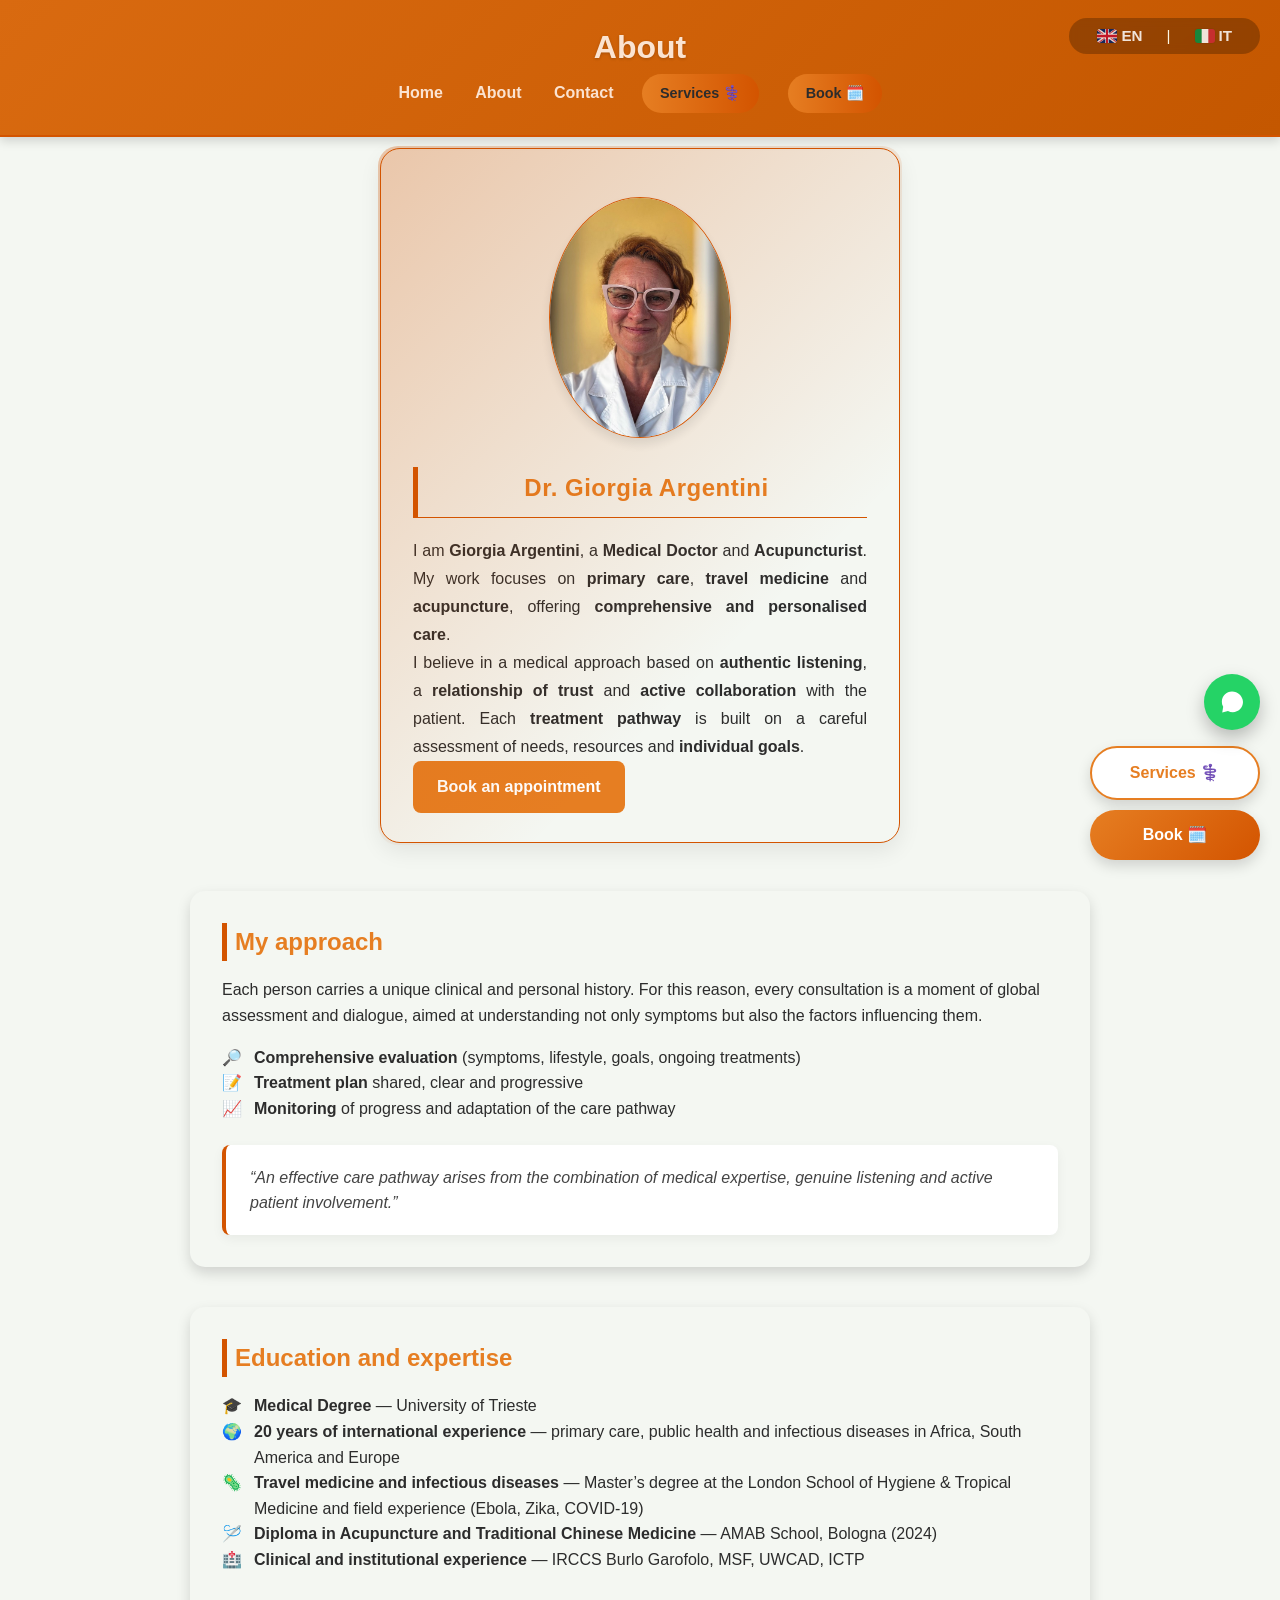
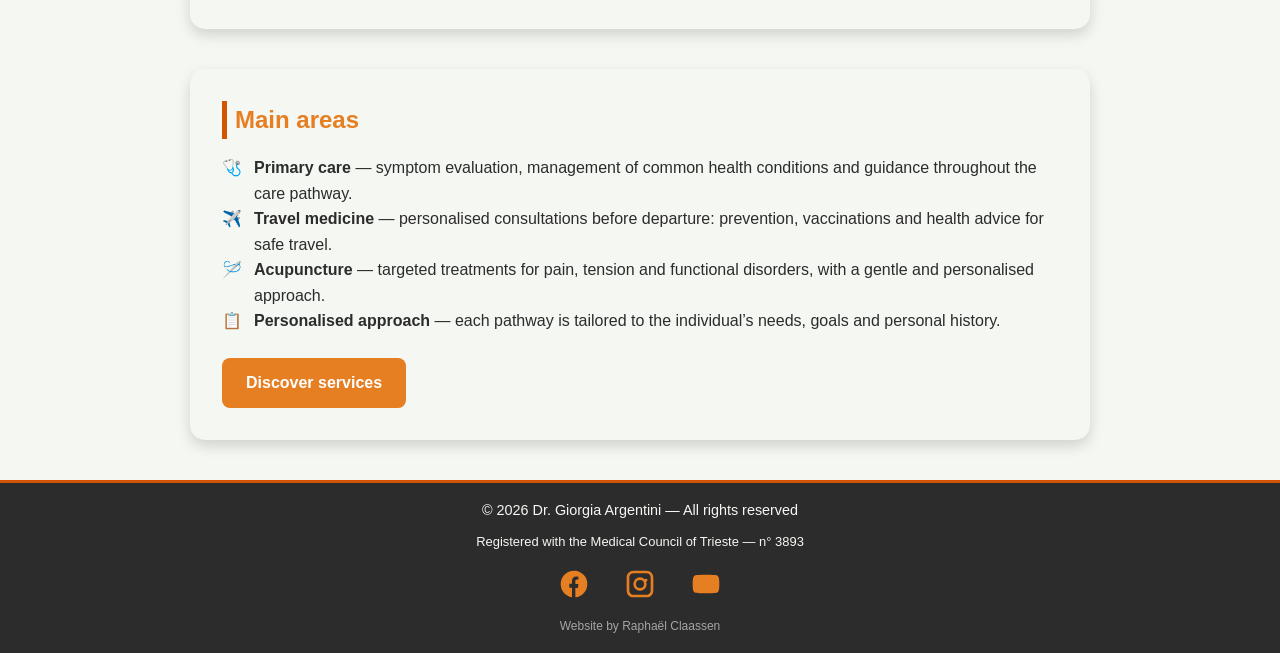
<file: about_en.html>
<!DOCTYPE html>
<html lang="en">
<head>
  <meta charset="UTF-8" />
  <meta name="viewport" content="width=device-width, initial-scale=1.0" />
  <title>About - Dr. Giorgia Argentini</title>
  <meta name="description" content="Discover the journey of Dr. Giorgia Argentini, Medical Doctor and Acupuncturist. Integrated approach, attentive listening and personalised care pathways." />
  <link rel="stylesheet" href="style.css" />
</head>

<body>

<header>
  <h1>About</h1>

  <button class="burger" aria-label="Menu">
    <span></span><span></span><span></span>
  </button>

  <nav>
    <div class="lang-switch">
      <a href="about_en.html" title="English version">
        <img src="images/gb.png" alt="English" width="20" height="14"> EN
      </a>
      |
      <a href="chi_sono.html" title="Italian version">
        <img src="images/it.png" alt="Italiano" width="20" height="14"> IT
      </a>
    </div>

    <a href="index_it.html">Home</a>
    <a href="about_en.html" class="active">About</a>
    <a href="contact_en.html">Contact</a>

    <a href="services_en.html" class="btn">Services ⚕️</a>
    <a href="contact_en.html" class="btn">Book 🗓️</a>
  </nav>

  <div class="overlay"></div>
</header>

<main>

  <!-- Intro -->
  <section class="intro-about">
    <img
      src="images/Giorgia2.jpeg"
      alt="Professional medical portrait"
      class="about-photo"
      loading="lazy"
    />

    <div>
      <h2>Dr. Giorgia Argentini</h2>
      <p>
      I am <strong>Giorgia Argentini</strong>, a <strong>Medical Doctor</strong> and <strong>Acupuncturist</strong>.
      My work focuses on <strong>primary care</strong>, <strong>travel medicine</strong> and <strong>acupuncture</strong>,
      offering <strong>comprehensive and personalised care</strong>.
      </p>

      <p>
      I believe in a medical approach based on <strong>authentic listening</strong>,
      a <strong>relationship of trust</strong> and <strong>active collaboration</strong> with the patient.
      Each <strong>treatment pathway</strong> is built on a careful assessment of needs,
      resources and <strong>individual goals</strong>.
      </p>

      <a href="contact_en.html" class="btn">Book an appointment</a>
    </div>
  </section>

  <!-- Approach -->
  <section class="bio-section">
    <h2>My approach</h2>
    <p>
    Each person carries a unique clinical and personal history.
    For this reason, every consultation is a moment of global assessment and dialogue,
    aimed at understanding not only symptoms but also the factors influencing them.
    </p>
      <ul>
        <li data-icon="🔎">
          <strong>Comprehensive evaluation</strong> 
          (symptoms, lifestyle, goals, ongoing treatments)
        </li>

        <li data-icon="📝">
          <strong>Treatment plan</strong> 
          shared, clear and progressive
        </li>

        <li data-icon="📈">
          <strong>Monitoring</strong> 
          of progress and adaptation of the care pathway
        </li>
      </ul>
      <blockquote>
      “An effective care pathway arises from the combination of medical expertise, genuine listening and active patient involvement.”
      </blockquote>
  </section>

  <!-- Training -->
  <section class="workshops">
   <h2>Education and expertise</h2>
    <ul>
      <li data-icon="🎓">
        <strong>Medical Degree</strong> — University of Trieste
      </li>

      <li data-icon="🌍">
        <strong>20 years of international experience</strong> — primary care, public health and infectious diseases in Africa, South America and Europe
      </li>

      <li data-icon="🦠">
        <strong>Travel medicine and infectious diseases</strong> — Master’s degree at the London School of Hygiene & Tropical Medicine and field experience (Ebola, Zika, COVID-19)
      </li>

      <li data-icon="🪡">
        <strong>Diploma in Acupuncture and Traditional Chinese Medicine</strong> — AMAB School, Bologna (2024)
      </li>

      <li data-icon="🏥">
        <strong>Clinical and institutional experience</strong> — IRCCS Burlo Garofolo, MSF, UWCAD, ICTP
      </li>
    </ul>

  </section>

  <!-- Areas -->
  <section class="cv">
    <h2>Main areas</h2>
      <ul>
        <li data-icon="🩺">
          <strong>Primary care</strong> — symptom evaluation, management of common health conditions and guidance throughout the care pathway.
        </li>

        <li data-icon="✈️">
          <strong>Travel medicine</strong> — personalised consultations before departure: prevention, vaccinations and health advice for safe travel.
        </li>

        <li data-icon="🪡">
          <strong>Acupuncture</strong> — targeted treatments for pain, tension and functional disorders, with a gentle and personalised approach.
        </li>

        <li data-icon="📋">
          <strong>Personalised approach</strong> — each pathway is tailored to the individual’s needs, goals and personal history.
        </li>
      </ul>

    <a href="services_en.html" class="btn">Discover services</a>
  </section>

</main>

<!-- Floating buttons -->
<a href="services_en.html" class="btn floating" id="floating-servizi">Services ⚕️</a>
<a href="contact_en.html" class="btn floating" id="floating-prenota">Book 🗓️</a>

<a href="https://wa.me/393313198212"
   class="whatsapp-float"
   target="_blank"
   rel="noopener"
   aria-label="Contattami su WhatsApp">

  <svg viewBox="0 0 32 32" width="24" height="24">
    <path fill="white" d="M19.11 17.44c-.3-.15-1.77-.87-2.05-.97-.28-.1-.48-.15-.68.15-.2.3-.78.97-.96 1.17-.18.2-.35.22-.65.07-.3-.15-1.25-.46-2.38-1.48-.88-.78-1.48-1.74-1.66-2.03-.18-.3-.02-.46.13-.6.13-.13.3-.35.45-.52.15-.17.2-.3.3-.5.1-.2.05-.37-.02-.52-.07-.15-.68-1.64-.93-2.25-.24-.58-.49-.5-.68-.5h-.58c-.2 0-.52.07-.8.37-.28.3-1.05 1.02-1.05 2.48 0 1.46 1.08 2.87 1.23 3.07.15.2 2.12 3.24 5.13 4.55.72.31 1.28.5 1.72.64.72.23 1.38.2 1.9.12.58-.09 1.77-.72 2.02-1.42.25-.7.25-1.3.17-1.42-.08-.12-.28-.2-.58-.35z"/>
    <path fill="white" d="M16.02 3.2C9.12 3.2 3.5 8.82 3.5 15.72c0 2.2.57 4.35 1.66 6.25L4 28.8l7.02-1.84c1.82 1 3.86 1.52 5.98 1.52 6.9 0 12.52-5.62 12.52-12.52S22.92 3.2 16.02 3.2z"/>
  </svg>
</a>

<!-- Script menu -->
<script>
  const burger = document.querySelector('.burger');
  const nav = document.querySelector('nav');
  const overlay = document.querySelector('.overlay');

  burger.addEventListener('click', () => {
    burger.classList.toggle('active');
    nav.classList.toggle('active');
    overlay.classList.toggle('active');
  });

  overlay.addEventListener('click', () => {
    burger.classList.remove('active');
    nav.classList.remove('active');
    overlay.classList.remove('active');
  });
</script>

<script>
  window.addEventListener("scroll", function() {
    const header = document.querySelector("header");
    if (window.scrollY > 80) header.classList.add("shrink");
    else header.classList.remove("shrink");
  });

  window.addEventListener('load', () => {
    setTimeout(() => {
      document.body.classList.add('floating-ready');
    }, 300);
  });
</script>


<footer>
  © 2026 Dr. Giorgia Argentini — All rights reserved

  <div style="margin-top:10px; font-size:0.9em;">
    Registered with the Medical Council of Trieste — n° 3893
  </div>
    <div class="social-links">
      <a href="https://www.facebook.com/p/Alaya-Center-Trieste-61580237623979/" target="_blank" class="social-icon facebook" aria-label="Facebook">
        <svg xmlns="http://www.w3.org/2000/svg" width="32" height="32" fill="currentColor" viewBox="0 0 24 24">
          <path d="M22 12a10 10 0 1 0-11.5 9.9v-7h-2v-3h2v-2.3c0-2 1.2-3.2 3-3.2.9 0 1.8.2 1.8.2v2h-1c-1 0-1.3.6-1.3 1.2V12h2.3l-.4 3h-1.9v7A10 10 0 0 0 22 12z"/>
        </svg>
      </a>

      <a href="https://www.instagram.com/alaya.center.trieste/" target="_blank" class="social-icon instagram" aria-label="Instagram">
        <svg xmlns="http://www.w3.org/2000/svg" width="32" height="32" fill="currentColor" viewBox="0 0 24 24">
          <path d="M7 2C4.2 2 2 4.2 2 7v10c0 2.8 2.2 5 5 5h10c2.8 0 5-2.2 5-5V7c0-2.8-2.2-5-5-5H7zm10 2c1.7 0 3 1.3 3 3v10c0 1.7-1.3 3-3 3H7c-1.7 0-3-1.3-3-3V7c0-1.7 1.3-3 3-3h10zm-5 3a5 5 0 100 10 5 5 0 000-10zm0 2a3 3 0 110 6 3 3 0 010-6zm4.5-.9a1.1 1.1 0 100 2.2 1.1 1.1 0 000-2.2z"/>
        </svg>
      </a>

      <a href="https://www.youtube.com/ta-page" target="_blank" class="social-icon youtube" aria-label="YouTube">
        <svg xmlns="http://www.w3.org/2000/svg" width="32" height="32" fill="currentColor" viewBox="0 0 24 24">
          <path d="M10 15l5.2-3L10 9v6zm12-3c0-2.5-.2-4.2-.5-5-.3-.8-.8-1.3-1.6-1.6C18.2 5 12 5 12 5s-6.2 0-7.9.4c-.8.3-1.3.8-1.6 1.6C2.2 7.8 2 9.5 2 12s.2 4.2.5 5c.3.8.8 1.3 1.6 1.6C5.8 19 12 19 12 19s6.2 0 7.9-.4c.8-.3 1.3-.8 1.6-1.6.3-.8.5-2.5.5-5z"/>
        </svg>
      </a>
    </div>


  <div class="credits">
    Website by Raphaël Claassen
  </div>
</footer>

</body>
</html>
</file>
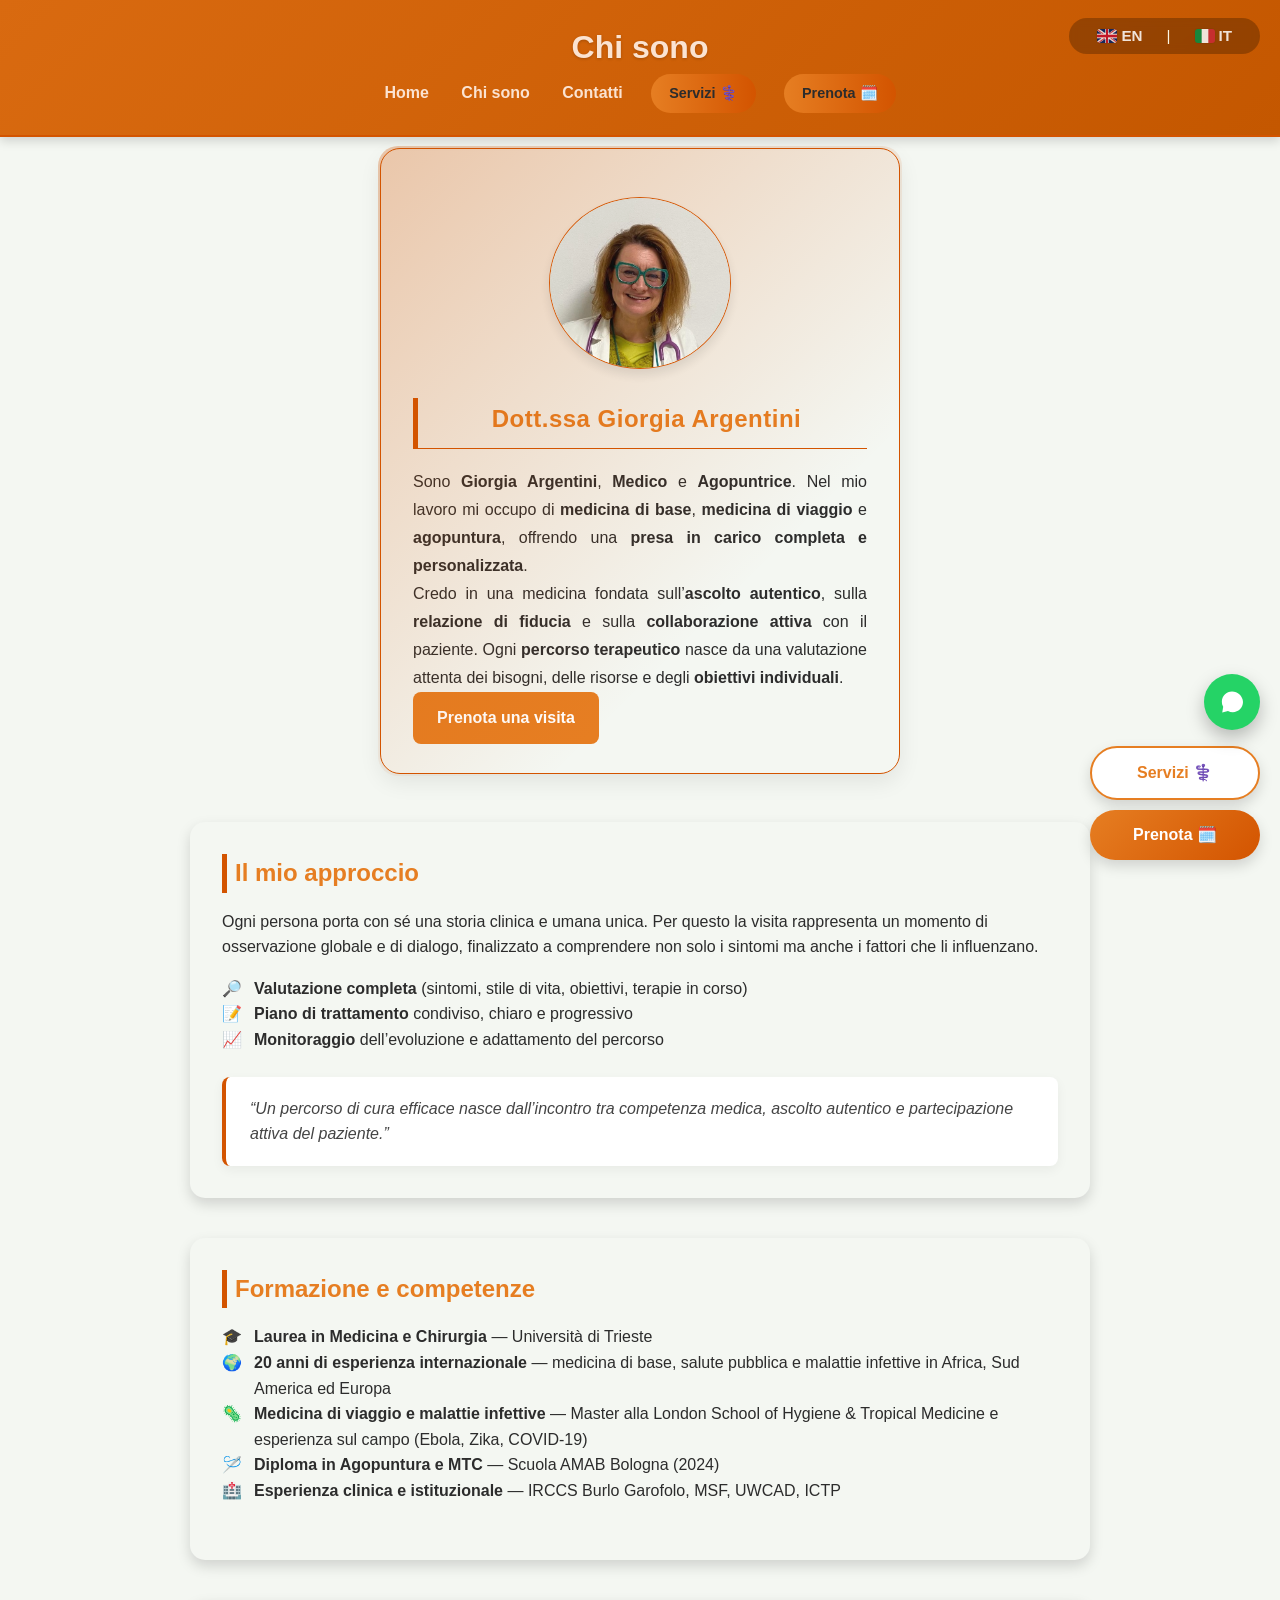
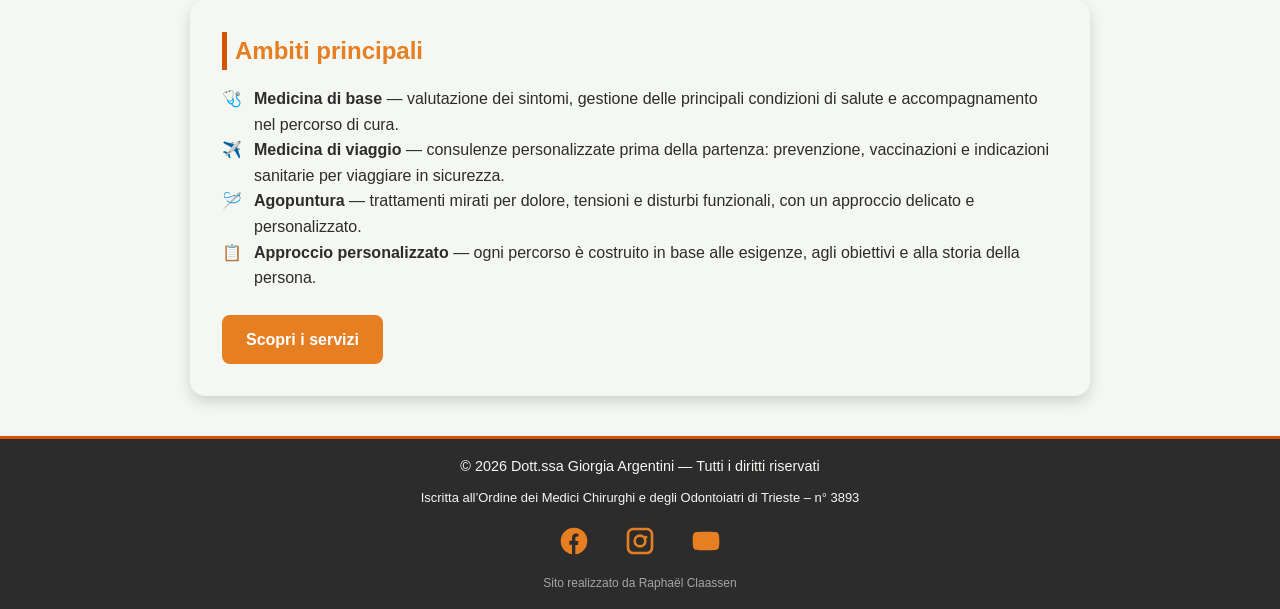
<file: chi_sono.html>
<!DOCTYPE html>
<html lang="it">
<head>
  <meta charset="UTF-8" />
  <meta name="viewport" content="width=device-width, initial-scale=1.0" />
  <title>Chi sono - Dott.ssa Giorgia Argentini</title>
  <meta name="description" content="Scopri il percorso della Dott.ssa Giorgia Argentini, Medico e Agopuntrice. Approccio integrato, ascolto e percorsi personalizzati." />
  <link rel="stylesheet" href="style.css" />
</head>

<body>

<header>
  <h1>Chi sono</h1>

  <button class="burger" aria-label="Menu">
    <span></span><span></span><span></span>
  </button>

  <nav>
    <div class="lang-switch">
      <a href="about_en.html" title="English version">
        <img src="images/gb.png" alt="English" width="20" height="14"> EN
      </a>
      |
      <a href="chi_sono.html" title="Versione italiana">
        <img src="images/it.png" alt="Italiano" width="20" height="14"> IT
      </a>
    </div>

    <a href="index.html">Home</a>
    <a href="chi_sono.html" class="active">Chi sono</a>
    <a href="contatti.html">Contatti</a>

    <a href="servizi.html" class="btn">Servizi ⚕️</a>
    <a href="contatti.html" class="btn">Prenota 🗓️</a>
  </nav>

  <div class="overlay"></div>
</header>

<main>

  <!-- Intro -->
  <section class="intro-about">
    <img
      src="images/giorgia.jpg"
      alt="Ritratto professionale medico"
      class="about-photo"
      loading="lazy"
    />

    <div>
      <h2>Dott.ssa Giorgia Argentini</h2>
      <p>
      Sono <strong>Giorgia Argentini</strong>, <strong>Medico</strong> e <strong>Agopuntrice</strong>.
      Nel mio lavoro mi occupo di <strong>medicina di base</strong>, <strong>medicina di viaggio</strong> e <strong>agopuntura</strong>,
      offrendo una <strong>presa in carico completa e personalizzata</strong>.
      </p>

      <p>
      Credo in una medicina fondata sull’<strong>ascolto autentico</strong>,
      sulla <strong>relazione di fiducia</strong> e sulla <strong>collaborazione attiva</strong> con il paziente.
      Ogni <strong>percorso terapeutico</strong> nasce da una valutazione attenta dei bisogni,
      delle risorse e degli <strong>obiettivi individuali</strong>.
      </p>

      <a href="contatti.html" class="btn">Prenota una visita</a>
    </div>
  </section>

  <!-- Approccio -->
  <section class="bio-section">
    <h2>Il mio approccio</h2>
    <p>
    Ogni persona porta con sé una storia clinica e umana unica.
    Per questo la visita rappresenta un momento di osservazione globale e di dialogo,
    finalizzato a comprendere non solo i sintomi ma anche i fattori che li influenzano.
    </p>
      <ul>
        <li data-icon="🔎">
          <strong>Valutazione completa</strong> 
          (sintomi, stile di vita, obiettivi, terapie in corso)
        </li>

        <li data-icon="📝">
          <strong>Piano di trattamento</strong> 
          condiviso, chiaro e progressivo
        </li>

        <li data-icon="📈">
          <strong>Monitoraggio</strong> 
          dell’evoluzione e adattamento del percorso
        </li>
      </ul>
      <blockquote>
      “Un percorso di cura efficace nasce dall’incontro tra competenza medica, ascolto autentico e partecipazione attiva del paziente.”
      </blockquote>
  </section>

  <!-- Formazione -->
  <section class="workshops">
   <h2>Formazione e competenze</h2>
    <ul>
      <li data-icon="🎓">
        <strong>Laurea in Medicina e Chirurgia</strong> — Università di Trieste
      </li>

      <li data-icon="🌍">
        <strong>20 anni di esperienza internazionale</strong> — medicina di base, salute pubblica e malattie infettive in Africa, Sud America ed Europa
      </li>

      <li data-icon="🦠">
        <strong>Medicina di viaggio e malattie infettive</strong> — Master alla London School of Hygiene & Tropical Medicine e esperienza sul campo (Ebola, Zika, COVID-19)
      </li>

      <li data-icon="🪡">
        <strong>Diploma in Agopuntura e MTC</strong> — Scuola AMAB Bologna (2024)
      </li>

      <li data-icon="🏥">
        <strong>Esperienza clinica e istituzionale</strong> — IRCCS Burlo Garofolo, MSF, UWCAD, ICTP
      </li>
    </ul>

  </section>

  <!-- Aree principali -->
  <section class="cv">
    <h2>Ambiti principali</h2>
      <ul>
        <li data-icon="🩺">
          <strong>Medicina di base</strong> — valutazione dei sintomi, gestione delle principali condizioni di salute e accompagnamento nel percorso di cura.
        </li>

        <li data-icon="✈️">
          <strong>Medicina di viaggio</strong> — consulenze personalizzate prima della partenza: prevenzione, vaccinazioni e indicazioni sanitarie per viaggiare in sicurezza.
        </li>

        <li data-icon="🪡">
          <strong>Agopuntura</strong> — trattamenti mirati per dolore, tensioni e disturbi funzionali, con un approccio delicato e personalizzato.
        </li>

        <li data-icon="📋">
          <strong>Approccio personalizzato</strong> — ogni percorso è costruito in base alle esigenze, agli obiettivi e alla storia della persona.
        </li>
      </ul>

    <a href="servizi.html" class="btn">Scopri i servizi</a>
  </section>

</main>

<!-- Boutons flottants -->
<a href="servizi.html" class="btn floating" id="floating-servizi">Servizi ⚕️</a>
<a href="contatti.html" class="btn floating" id="floating-prenota">Prenota 🗓️</a>
<a href="https://wa.me/393737163199"
   class="whatsapp-float"
   target="_blank"
   rel="noopener"
   aria-label="Contattami su WhatsApp">

  <svg viewBox="0 0 32 32" width="24" height="24">
    <path fill="white" d="M19.11 17.44c-.3-.15-1.77-.87-2.05-.97-.28-.1-.48-.15-.68.15-.2.3-.78.97-.96 1.17-.18.2-.35.22-.65.07-.3-.15-1.25-.46-2.38-1.48-.88-.78-1.48-1.74-1.66-2.03-.18-.3-.02-.46.13-.6.13-.13.3-.35.45-.52.15-.17.2-.3.3-.5.1-.2.05-.37-.02-.52-.07-.15-.68-1.64-.93-2.25-.24-.58-.49-.5-.68-.5h-.58c-.2 0-.52.07-.8.37-.28.3-1.05 1.02-1.05 2.48 0 1.46 1.08 2.87 1.23 3.07.15.2 2.12 3.24 5.13 4.55.72.31 1.28.5 1.72.64.72.23 1.38.2 1.9.12.58-.09 1.77-.72 2.02-1.42.25-.7.25-1.3.17-1.42-.08-.12-.28-.2-.58-.35z"/>
    <path fill="white" d="M16.02 3.2C9.12 3.2 3.5 8.82 3.5 15.72c0 2.2.57 4.35 1.66 6.25L4 28.8l7.02-1.84c1.82 1 3.86 1.52 5.98 1.52 6.9 0 12.52-5.62 12.52-12.52S22.92 3.2 16.02 3.2z"/>
  </svg>
</a>

<!-- Script menu -->
<script>
  const burger = document.querySelector('.burger');
  const nav = document.querySelector('nav');
  const overlay = document.querySelector('.overlay');

  burger.addEventListener('click', () => {
    burger.classList.toggle('active');
    nav.classList.toggle('active');
    overlay.classList.toggle('active');
  });

  overlay.addEventListener('click', () => {
    burger.classList.remove('active');
    nav.classList.remove('active');
    overlay.classList.remove('active');
  });
</script>

<script>
  window.addEventListener("scroll", function() {
    const header = document.querySelector("header");
    if (window.scrollY > 80) header.classList.add("shrink");
    else header.classList.remove("shrink");
  });

  window.addEventListener('load', () => {
    setTimeout(() => {
      document.body.classList.add('floating-ready');
    }, 300);
  });
</script>

<footer>
  © 2026 Dott.ssa Giorgia Argentini — Tutti i diritti riservati

  <div style="margin-top:10px; font-size:0.9em;">
    Iscritta all’Ordine dei Medici Chirurghi e degli Odontoiatri di Trieste – n° 3893
  </div>

    <div class="social-links">
      <a href="https://www.facebook.com/p/Alaya-Center-Trieste-61580237623979/" target="_blank" class="social-icon facebook" aria-label="Facebook">
        <svg xmlns="http://www.w3.org/2000/svg" width="32" height="32" fill="currentColor" viewBox="0 0 24 24">
          <path d="M22 12a10 10 0 1 0-11.5 9.9v-7h-2v-3h2v-2.3c0-2 1.2-3.2 3-3.2.9 0 1.8.2 1.8.2v2h-1c-1 0-1.3.6-1.3 1.2V12h2.3l-.4 3h-1.9v7A10 10 0 0 0 22 12z"/>
        </svg>
      </a>

      <a href="https://www.instagram.com/alaya.center.trieste/" target="_blank" class="social-icon instagram" aria-label="Instagram">
        <svg xmlns="http://www.w3.org/2000/svg" width="32" height="32" fill="currentColor" viewBox="0 0 24 24">
          <path d="M7 2C4.2 2 2 4.2 2 7v10c0 2.8 2.2 5 5 5h10c2.8 0 5-2.2 5-5V7c0-2.8-2.2-5-5-5H7zm10 2c1.7 0 3 1.3 3 3v10c0 1.7-1.3 3-3 3H7c-1.7 0-3-1.3-3-3V7c0-1.7 1.3-3 3-3h10zm-5 3a5 5 0 100 10 5 5 0 000-10zm0 2a3 3 0 110 6 3 3 0 010-6zm4.5-.9a1.1 1.1 0 100 2.2 1.1 1.1 0 000-2.2z"/>
        </svg>
      </a>

      <a href="https://www.youtube.com/ta-page" target="_blank" class="social-icon youtube" aria-label="YouTube">
        <svg xmlns="http://www.w3.org/2000/svg" width="32" height="32" fill="currentColor" viewBox="0 0 24 24">
          <path d="M10 15l5.2-3L10 9v6zm12-3c0-2.5-.2-4.2-.5-5-.3-.8-.8-1.3-1.6-1.6C18.2 5 12 5 12 5s-6.2 0-7.9.4c-.8.3-1.3.8-1.6 1.6C2.2 7.8 2 9.5 2 12s.2 4.2.5 5c.3.8.8 1.3 1.6 1.6C5.8 19 12 19 12 19s6.2 0 7.9-.4c.8-.3 1.3-.8 1.6-1.6.3-.8.5-2.5.5-5z"/>
        </svg>
      </a>
    </div>
    
    <div class="credits">
      Sito realizzato da Raphaël Claassen
    </div>
</footer>

</body>
</html>
</file>
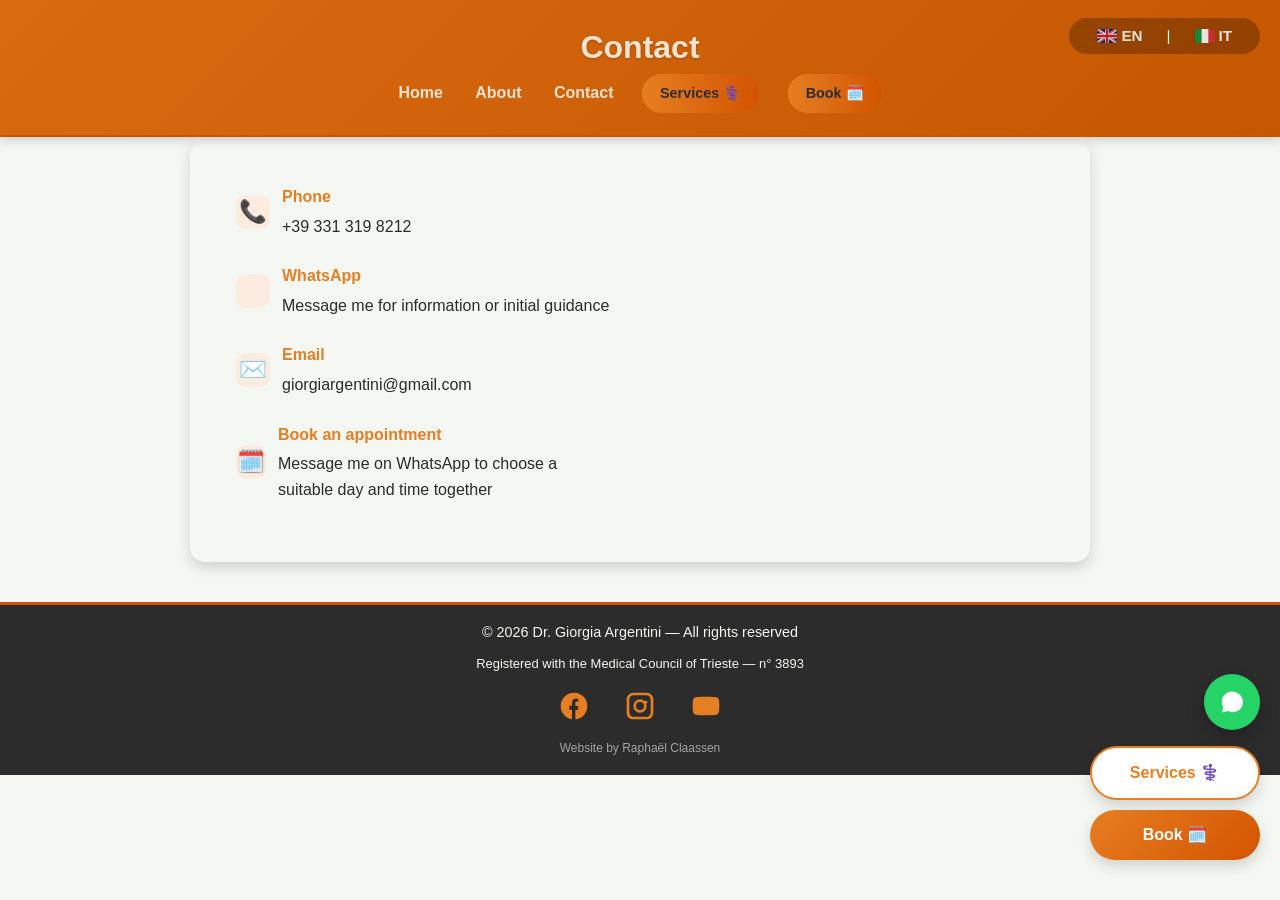
<file: contact_en.html>
<!DOCTYPE html>
<html lang="en">
<head>
  <meta charset="UTF-8" />
  <meta name="viewport" content="width=device-width, initial-scale=1.0" />
  <title>Contact - Dr. Giorgia Argentini</title>
  <meta name="description" content="Contact Dr. Giorgia Argentini for information, appointments and medical consultations." />
  <link rel="stylesheet" href="style.css" />

  <style>
    .contact-grid {
      display: grid;
      grid-template-columns: 1fr 1fr;
      gap: 2rem;
      align-items: start;
    }
    .contact-grid iframe{
      width: 100%;
      height: 350px;
      border: 0;
      border-radius: 12px;
    }
    @media (max-width: 768px) {
      .contact-grid {
        grid-template-columns: 1fr;
      }
      .contact-grid iframe{
        height: 320px;
      }
    }
  </style>
</head>

<body>

<header>
  <h1>Contact</h1>

  <button class="burger" aria-label="Menu">
    <span></span><span></span><span></span>
  </button>

  <nav>
    <div class="lang-switch">
      <a href="contact_en.html">
        <img src="images/gb.png" alt="English" width="20" height="14"> EN
      </a>
      |
      <a href="contatti.html">
        <img src="images/it.png" alt="Italiano" width="20" height="14"> IT
      </a>
    </div>

    <a href="index_en.html">Home</a>
    <a href="about_en.html">About</a>
    <a href="contact_en.html" class="active">Contact</a>

    <a href="services_en.html" class="btn">Services ⚕️</a>
    <a href="contact_en.html" class="btn">Book 🗓️</a>
  </nav>

  <div class="overlay"></div>
</header>

<main>

  <section>
    <div class="contact-grid">

    <div class="contact-info-box">

      <a class="info-item info-link" href="tel:+39 331 319 8212" aria-label="Call +39 331 319 8212">
        <span class="info-icon">📞</span>
        <div>
          <strong>Phone</strong>
          <p>+39 331 319 8212</p>
        </div>
      </a>

      <a class="info-item info-link" href="https://wa.me/393313198212" target="_blank" rel="noopener"
        aria-label="Open WhatsApp chat">
        <span class="info-icon whatsapp-icon" aria-hidden="true">
          <svg viewBox="0 0 32 32" width="22" height="22" role="img" aria-label="WhatsApp">
            <path fill="currentColor" d="..."/>
            <path fill="currentColor" d="..."/>
          </svg>
        </span>
        <div>
          <strong>WhatsApp</strong>
          <p>Message me for information or initial guidance</p>
        </div>
      </a>

      <a class="info-item info-link" href="mailto:giorgiargentini@gmail.com" aria-label="Send an email to giorgiargentini@gmail.com">
        <span class="info-icon">✉️</span>
        <div>
          <strong>Email</strong>
          <p>giorgiargentini@gmail.com</p>
        </div>
      </a>

    <a class="info-item info-link"
      href="https://wa.me/393313198212?text=Hello%20Doctor,%20I%20would%20like%20to%20book%20an%20appointment.%20Could%20you%20please%20let%20me%20know%20your%20availability%20in%20the%20coming%20days?%20Thank%20you"
      target="_blank"
      rel="noopener">

      <span class="info-icon">🗓️</span>
      <div>
        <strong>Book an appointment</strong>
        <p>Message me on WhatsApp to choose a suitable day and time together</p>
      </div>
    </a>    

    </div>

      <div>
      <iframe class="map-frame"
        src="https://www.google.com/maps?q=ALAYA+CENTER+TRIESTE&output=embed"
        loading="lazy"></iframe>
      </div>

    </div>
  </section>

</main>

<a href="services_en.html" class="btn floating" id="floating-servizi">Services ⚕️</a>
<a href="contact_en.html" class="btn floating" id="floating-prenota">Book 🗓️</a>

<a href="https://wa.me/393313198212"
   class="whatsapp-float"
   target="_blank"
   rel="noopener"
   aria-label="Contattami su WhatsApp">

  <svg viewBox="0 0 32 32" width="24" height="24">
    <path fill="white" d="M19.11 17.44c-.3-.15-1.77-.87-2.05-.97-.28-.1-.48-.15-.68.15-.2.3-.78.97-.96 1.17-.18.2-.35.22-.65.07-.3-.15-1.25-.46-2.38-1.48-.88-.78-1.48-1.74-1.66-2.03-.18-.3-.02-.46.13-.6.13-.13.3-.35.45-.52.15-.17.2-.3.3-.5.1-.2.05-.37-.02-.52-.07-.15-.68-1.64-.93-2.25-.24-.58-.49-.5-.68-.5h-.58c-.2 0-.52.07-.8.37-.28.3-1.05 1.02-1.05 2.48 0 1.46 1.08 2.87 1.23 3.07.15.2 2.12 3.24 5.13 4.55.72.31 1.28.5 1.72.64.72.23 1.38.2 1.9.12.58-.09 1.77-.72 2.02-1.42.25-.7.25-1.3.17-1.42-.08-.12-.28-.2-.58-.35z"/>
    <path fill="white" d="M16.02 3.2C9.12 3.2 3.5 8.82 3.5 15.72c0 2.2.57 4.35 1.66 6.25L4 28.8l7.02-1.84c1.82 1 3.86 1.52 5.98 1.52 6.9 0 12.52-5.62 12.52-12.52S22.92 3.2 16.02 3.2z"/>
  </svg>
</a>

<footer>
  © 2026 Dr. Giorgia Argentini — All rights reserved

  <div style="margin-top:10px; font-size:0.9em;">
    Registered with the Medical Council of Trieste — n° 3893
  </div>

    <div class="social-links">
    <a href="https://www.facebook.com/p/Alaya-Center-Trieste-61580237623979/" target="_blank" class="social-icon facebook" aria-label="Facebook">
      <svg xmlns="http://www.w3.org/2000/svg" width="32" height="32" fill="currentColor" viewBox="0 0 24 24">
        <path d="M22 12a10 10 0 1 0-11.5 9.9v-7h-2v-3h2v-2.3c0-2 1.2-3.2 3-3.2.9 0 1.8.2 1.8.2v2h-1c-1 0-1.3.6-1.3 1.2V12h2.3l-.4 3h-1.9v7A10 10 0 0 0 22 12z"/>
      </svg>
    </a>

    <a href="https://www.instagram.com/alaya.center.trieste/" target="_blank" class="social-icon instagram" aria-label="Instagram">
      <svg xmlns="http://www.w3.org/2000/svg" width="32" height="32" fill="currentColor" viewBox="0 0 24 24">
        <path d="M7 2C4.2 2 2 4.2 2 7v10c0 2.8 2.2 5 5 5h10c2.8 0 5-2.2 5-5V7c0-2.8-2.2-5-5-5H7zm10 2c1.7 0 3 1.3 3 3v10c0 1.7-1.3 3-3 3H7c-1.7 0-3-1.3-3-3V7c0-1.7 1.3-3 3-3h10zm-5 3a5 5 0 100 10 5 5 0 000-10zm0 2a3 3 0 110 6 3 3 0 010-6zm4.5-.9a1.1 1.1 0 100 2.2 1.1 1.1 0 000-2.2z"/>
      </svg>
    </a>

    <a href="https://www.youtube.com/ta-page" target="_blank" class="social-icon youtube" aria-label="YouTube">
      <svg xmlns="http://www.w3.org/2000/svg" width="32" height="32" fill="currentColor" viewBox="0 0 24 24">
        <path d="M10 15l5.2-3L10 9v6zm12-3c0-2.5-.2-4.2-.5-5-.3-.8-.8-1.3-1.6-1.6C18.2 5 12 5 12 5s-6.2 0-7.9.4c-.8.3-1.3.8-1.6 1.6C2.2 7.8 2 9.5 2 12s.2 4.2.5 5c.3.8.8 1.3 1.6 1.6C5.8 19 12 19 12 19s6.2 0 7.9-.4c.8-.3.8-1.3 1.6-1.6.3-.8.5-2.5.5-5z"/>
      </svg>
    </a>
  </div>

  <div class="credits">
    Website by Raphaël Claassen
  </div>
</footer>

<script>
  const form = document.querySelector(".contact-form");
  const status = document.getElementById("form-status");

  form.addEventListener("submit", async (e) => {
    e.preventDefault();
    status.textContent = "🙏 Thank you for your message. I will get back to you as soon as possible.";
    status.style.color = "var(--accent-hover)";
    form.reset();
    setTimeout(() => { status.textContent = ""; }, 4000);
  });
</script>

</body>
</html>
</file>
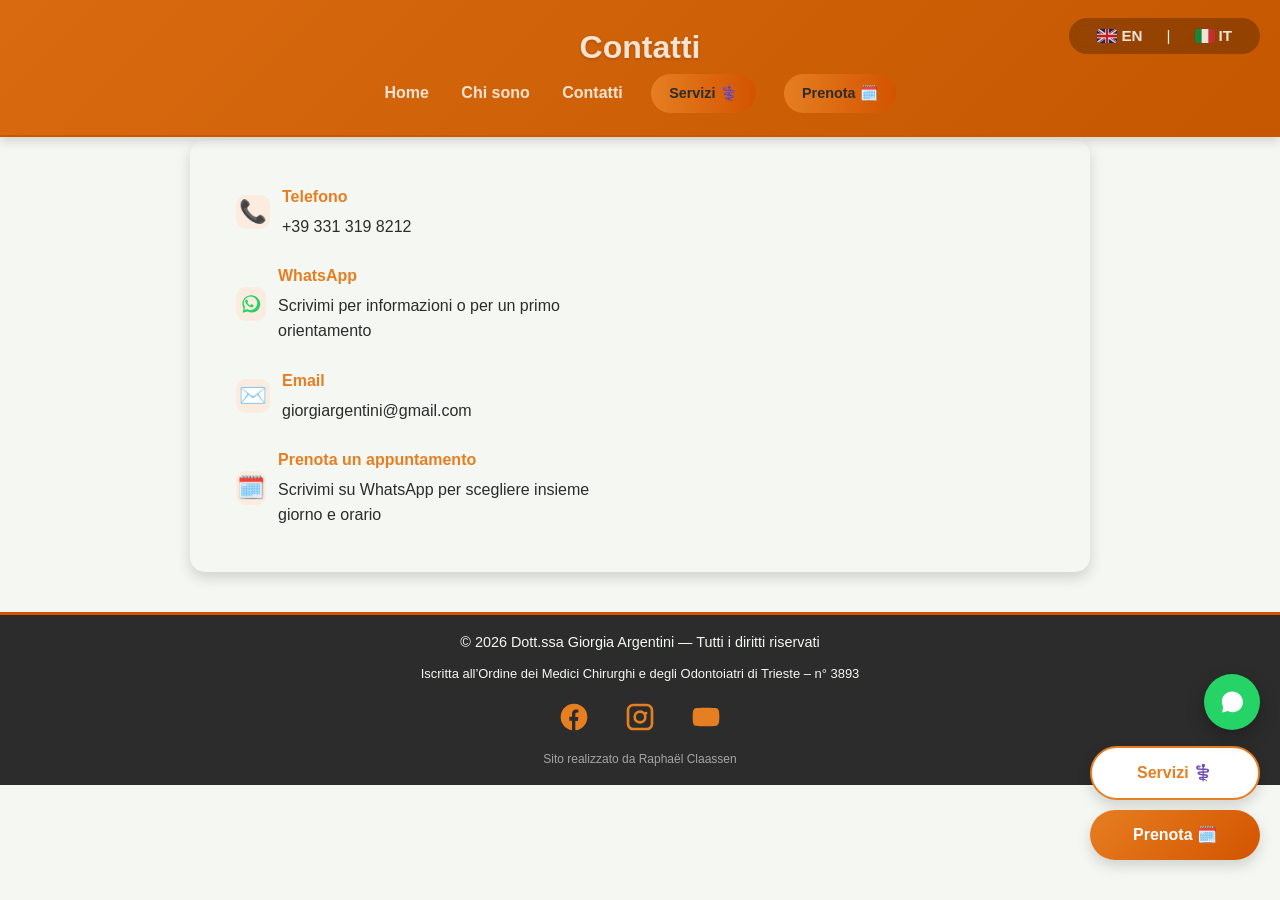
<file: contatti.html>
<!DOCTYPE html>
<html lang="it">
<head>
  <meta charset="UTF-8" />
  <meta name="viewport" content="width=device-width, initial-scale=1.0" />
  <title>Contatti - Dott.ssa Giorgia Argentini</title>
  <meta name="description" content="Contatta la Dott.ssa Giorgia Argentini per informazioni, appuntamenti e consulenze mediche." />
  <link rel="stylesheet" href="style.css" />

  <!-- ✅ Mini CSS local pour mise en page côte à côte (desktop) / empilé (mobile) -->
  <style>
    .contact-grid {
      display: grid;
      grid-template-columns: 1fr 1fr;
      gap: 2rem;
      align-items: start;
    }
    .contact-grid iframe{
      width: 100%;
      height: 350px;
      border: 0;
      border-radius: 12px;
    }
    @media (max-width: 768px) {
      .contact-grid {
        grid-template-columns: 1fr;
      }
      .contact-grid iframe{
        height: 320px;
      }
    }
  </style>
</head>

<body>

<header>
  <h1>Contatti</h1>

  <button class="burger" aria-label="Menu">
    <span></span><span></span><span></span>
  </button>

  <nav>
    <div class="lang-switch">
      <a href="contact_en.html">
        <img src="images/gb.png" alt="English" width="20" height="14"> EN
      </a>
      |
      <a href="contatti.html">
        <img src="images/it.png" alt="Italiano" width="20" height="14"> IT
      </a>
    </div>

    <a href="index.html">Home</a>
    <a href="chi_sono.html">Chi sono</a>
    <a href="contatti.html" class="active">Contatti</a>

    <a href="servizi.html" class="btn">Servizi ⚕️</a>
    <a href="contatti.html" class="btn">Prenota 🗓️</a>
  </nav>

  <div class="overlay"></div>
</header>

<main>

  <!-- ✅ INFO + MAPPA côte à côte -->
  <section>
    <div class="contact-grid">

      <!-- INFO CONTATTO -->
    <div class="contact-info-box">


      <a class="info-item info-link" href="tel:+39 331 319 8212" aria-label="Chiama +39 331 319 8212">
        <span class="info-icon">📞</span>
        <div>
          <strong>Telefono</strong>
          <p>+39 331 319 8212</p>
        </div>
      </a>

      <a class="info-item info-link" href="https://wa.me/393313198212" target="_blank" rel="noopener"
        aria-label="Apri WhatsApp chat">
        <span class="info-icon whatsapp-icon" aria-hidden="true">
          <!-- Icône WhatsApp (SVG) -->
          <svg viewBox="0 0 32 32" width="22" height="22" role="img" aria-label="WhatsApp">
            <path fill="currentColor" d="M19.11 17.44c-.3-.15-1.77-.87-2.05-.97-.28-.1-.48-.15-.68.15-.2.3-.78.97-.96 1.17-.18.2-.35.22-.65.07-.3-.15-1.25-.46-2.38-1.48-.88-.78-1.48-1.74-1.66-2.03-.18-.3-.02-.46.13-.6.13-.13.3-.35.45-.52.15-.17.2-.3.3-.5.1-.2.05-.37-.02-.52-.07-.15-.68-1.64-.93-2.25-.24-.58-.49-.5-.68-.5h-.58c-.2 0-.52.07-.8.37-.28.3-1.05 1.02-1.05 2.48 0 1.46 1.08 2.87 1.23 3.07.15.2 2.12 3.24 5.13 4.55.72.31 1.28.5 1.72.64.72.23 1.38.2 1.9.12.58-.09 1.77-.72 2.02-1.42.25-.7.25-1.3.17-1.42-.08-.12-.28-.2-.58-.35z"/>
            <path fill="currentColor" d="M16.02 3.2C9.12 3.2 3.5 8.82 3.5 15.72c0 2.2.57 4.35 1.66 6.25L4 28.8l7.02-1.84c1.82 1 3.86 1.52 5.98 1.52 6.9 0 12.52-5.62 12.52-12.52S22.92 3.2 16.02 3.2zm0 22.05c-1.92 0-3.7-.55-5.22-1.5l-.38-.23-4.17 1.1 1.12-4.07-.25-.41a9.72 9.72 0 0 1-1.5-5.2c0-5.38 4.38-9.76 9.76-9.76 5.38 0 9.76 4.38 9.76 9.76 0 5.38-4.38 9.76-9.76 9.76z"/>
          </svg>
        </span>
        <div>
          <strong>WhatsApp</strong>
          <p>Scrivimi per informazioni o per un primo orientamento</p>
        </div>
      </a>

      <a class="info-item info-link" href="mailto:giorgiargentini@gmail.com" aria-label="Invia una email a giorgiargentini@gmail.com">
        <span class="info-icon">✉️</span>
        <div>
          <strong>Email</strong>
          <p>giorgiargentini@gmail.com</p>
        </div>
      </a>

<!--
    <a class="info-item info-link"
      href="#prenota-online"
      aria-label="Vai alla prenotazione online">

      <span class="info-icon">🗓️</span>
      <div>
        <strong>Prenotazione online</strong>
        <p>Scegli l’orario più adatto e prenota in modo semplice e veloce</p>
      </div>
    </a>
-->

    <a class="info-item info-link"
      href="https://wa.me/393313198212?text=Buongiorno%20Dottoressa,%20vorrei%20prendere%20un%20appuntamento.%20Potrebbe%20indicarmi%20le%20disponibilit%C3%A0%20nei%20prossimi%20giorni?%20Grazie"
      target="_blank"
      rel="noopener">

      <span class="info-icon">🗓️</span>
      <div>
        <strong>Prenota un appuntamento</strong>
        <p>Scrivimi su WhatsApp per scegliere insieme giorno e orario</p>
      </div>
    </a>    

    </div>

      <!-- MAPPA -->
      <div>

      <iframe class="map-frame"
        src="https://www.google.com/maps?q=ALAYA+CENTER+TRIESTE&output=embed"
        loading="lazy"></iframe>
<!--
        <div class="map-meta">
          <div class="map-meta-item">
            <span class="map-meta-icon">📍</span>
            <div>
              <strong>Indirizzo</strong>
              <p>Via Luigi Cadorna 21 — 34123 Trieste (TS)</p>
            </div>
          </div>

          <div class="map-meta-item">
            <span class="map-meta-icon">🕒</span>
            <div>
              <strong>Orari</strong>
              <p>Lun–Ven: 9:00 – 18:00</p>
            </div>
          </div>
        </div>
-->
      </div>

    </div>
  </section>

<!-- BOOKING ONLINE (désactivé)
<section id="prenota-online" class="booking">
    <h2>Prenota online</h2>


    <div class="step-block" id="step-1">
      <div class="step-title"><span>1</span> Seleziona la prestazione</div>

      <div class="booking-services" aria-label="Seleziona una prestazione">
        <button class="service-card active"
                type="button"
                data-cal="https://cal.com/raphael-claassen-izkwbj/60min?embed=1&theme=light&primaryColor=E67E22&backgroundColor=F4F7F2"
                data-title="Visita medica integrata"
                data-duration="60 min"
                data-price="Prezzo su richiesta">
          <div class="service-card__title">Visita medica integrata</div>
          <div class="service-card__meta">
            <span>60 min</span>
            <span class="service-card__price">Prezzo su richiesta</span>
          </div>
          <div class="service-card__desc">Valutazione completa e definizione del percorso.</div>
        </button>

        <button class="service-card"
                type="button"
                data-cal="https://cal.com/raphael-claassen-izkwbj/30min?embed=1&theme=light&primaryColor=E67E22&backgroundColor=F4F7F2"
                data-title="Agopuntura clinica"
                data-duration="30 min"
                data-price="Prezzo su richiesta">
          <div class="service-card__title">Agopuntura clinica</div>
          <div class="service-card__meta">
            <span>30 min</span>
            <span class="service-card__price">Prezzo su richiesta</span>
          </div>
          <div class="service-card__desc">Trattamento mirato per dolore, tensioni e stress.</div>
        </button>
      </div>
    </div>


    <div class="step-block is-hidden" id="step-2">
      <div class="step-title" id="step2-title"><span>2</span> La tua prenotazione</div>

      <aside class="booking-summary" aria-label="Riepilogo prenotazione">
        <div class="summary-box">
          <div class="summary-step">
            <span class="step-dot">✓</span>
            <div>
              <strong>Prestazione</strong>
              <div id="summary-title">Visita medica integrata</div>
            </div>
          </div>

          <div class="summary-line">
            <span>Durata</span>
            <span id="summary-duration">60 min</span>
          </div>

          <div class="summary-line">
            <span>Prezzo</span>
            <span id="summary-price">Prezzo su richiesta</span>
          </div>
        </div>

        <p class="summary-hint">
          Ora scegli giorno e orario nel calendario qui sotto.
        </p>
      </aside>
    <div class="step-actions">
      <button type="button" class="btn" id="step2-ok">OK, continua</button>
    </div>
    </div>


    <div class="step-block is-hidden" id="step-3">
      <div class="step-title" id="step3-title">
        <span>3</span> Scegli giorno e orario
      </div>

      <div class="cal-embed">
        <div class="cal-embed__inner">
          <iframe id="cal-iframe"
            src="https://cal.com/raphael-claassen-izkwbj/60min?embed=1&theme=light&primaryColor=E67E22"
            loading="lazy"
            allow="camera; microphone; fullscreen; payment"
            style="width:100%; height:780px; border:0; border-radius:16px; overflow:hidden;">
          </iframe>
        </div>
      </div>
    </div>
  </section>
-->  

  <!-- FORMULARIO
  <section>
    <h2>Contattami per informazioni o per prenotare</h2>

    <form class="contact-form">
      <label for="name">Nome</label>
      <input type="text" id="name" name="name" required>

      <label for="email">Email</label>
      <input type="email" id="email" name="email" required>

      <label for="message">Messaggio</label>
      <textarea id="message" name="message" rows="5" required></textarea>

      <button type="submit" class="btn">Invia messaggio</button>

     
      <p id="form-status" style="margin-top:12px;"></p>
    </form>
  </section>
-->



</main>


<!-- Boutons flottants -->
<a href="servizi.html" class="btn floating" id="floating-servizi">Servizi ⚕️</a>
<a href="contatti.html" class="btn floating" id="floating-prenota">Prenota 🗓️</a>
<a href="https://wa.me/393313198212"
   class="whatsapp-float"
   target="_blank"
   rel="noopener"
   aria-label="Contattami su WhatsApp">

  <svg viewBox="0 0 32 32" width="24" height="24">
    <path fill="white" d="M19.11 17.44c-.3-.15-1.77-.87-2.05-.97-.28-.1-.48-.15-.68.15-.2.3-.78.97-.96 1.17-.18.2-.35.22-.65.07-.3-.15-1.25-.46-2.38-1.48-.88-.78-1.48-1.74-1.66-2.03-.18-.3-.02-.46.13-.6.13-.13.3-.35.45-.52.15-.17.2-.3.3-.5.1-.2.05-.37-.02-.52-.07-.15-.68-1.64-.93-2.25-.24-.58-.49-.5-.68-.5h-.58c-.2 0-.52.07-.8.37-.28.3-1.05 1.02-1.05 2.48 0 1.46 1.08 2.87 1.23 3.07.15.2 2.12 3.24 5.13 4.55.72.31 1.28.5 1.72.64.72.23 1.38.2 1.9.12.58-.09 1.77-.72 2.02-1.42.25-.7.25-1.3.17-1.42-.08-.12-.28-.2-.58-.35z"/>
    <path fill="white" d="M16.02 3.2C9.12 3.2 3.5 8.82 3.5 15.72c0 2.2.57 4.35 1.66 6.25L4 28.8l7.02-1.84c1.82 1 3.86 1.52 5.98 1.52 6.9 0 12.52-5.62 12.52-12.52S22.92 3.2 16.02 3.2z"/>
  </svg>
</a>

<footer>
  © 2026 Dott.ssa Giorgia Argentini — Tutti i diritti riservati

  <div style="margin-top:10px; font-size:0.9em;">
    Iscritta all’Ordine dei Medici Chirurghi e degli Odontoiatri di Trieste – n° 3893
  </div>

  <div class="social-links">
    <a href="https://www.facebook.com/p/Alaya-Center-Trieste-61580237623979/" target="_blank" class="social-icon facebook" aria-label="Facebook">
      <svg xmlns="http://www.w3.org/2000/svg" width="32" height="32" fill="currentColor" viewBox="0 0 24 24">
        <path d="M22 12a10 10 0 1 0-11.5 9.9v-7h-2v-3h2v-2.3c0-2 1.2-3.2 3-3.2.9 0 1.8.2 1.8.2v2h-1c-1 0-1.3.6-1.3 1.2V12h2.3l-.4 3h-1.9v7A10 10 0 0 0 22 12z"/>
      </svg>
    </a>

    <a href="https://www.instagram.com/alaya.center.trieste/" target="_blank" class="social-icon instagram" aria-label="Instagram">
      <svg xmlns="http://www.w3.org/2000/svg" width="32" height="32" fill="currentColor" viewBox="0 0 24 24">
        <path d="M7 2C4.2 2 2 4.2 2 7v10c0 2.8 2.2 5 5 5h10c2.8 0 5-2.2 5-5V7c0-2.8-2.2-5-5-5H7zm10 2c1.7 0 3 1.3 3 3v10c0 1.7-1.3 3-3 3H7c-1.7 0-3-1.3-3-3V7c0-1.7 1.3-3 3-3h10zm-5 3a5 5 0 100 10 5 5 0 000-10zm0 2a3 3 0 110 6 3 3 0 010-6zm4.5-.9a1.1 1.1 0 100 2.2 1.1 1.1 0 000-2.2z"/>
      </svg>
    </a>

    <a href="https://www.youtube.com/ta-page" target="_blank" class="social-icon youtube" aria-label="YouTube">
      <svg xmlns="http://www.w3.org/2000/svg" width="32" height="32" fill="currentColor" viewBox="0 0 24 24">
        <path d="M10 15l5.2-3L10 9v6zm12-3c0-2.5-.2-4.2-.5-5-.3-.8-.8-1.3-1.6-1.6C18.2 5 12 5 12 5s-6.2 0-7.9.4c-.8.3-1.3.8-1.6 1.6C2.2 7.8 2 9.5 2 12s.2 4.2.5 5c.3.8.8 1.3 1.6 1.6C5.8 19 12 19 12 19s6.2 0 7.9-.4c.8-.3.8-1.3 1.6-1.6.3-.8.5-2.5.5-5z"/>
      </svg>
    </a>
  </div>
    <div class="credits">
      Sito realizzato da Raphaël Claassen
    </div>
</footer>


<!-- ===== SCRIPT : messaggio di conferma ===== -->
<script>
  const form = document.querySelector(".contact-form");
  const status = document.getElementById("form-status");

  form.addEventListener("submit", async (e) => {
    e.preventDefault();

    // ✅ Pour l'instant, on affiche juste un message local (tu connecteras plus tard)
    status.textContent = "🙏 Grazie per il tuo messaggio. Ti risponderò il prima possibile.";
    status.style.color = "var(--accent-hover)";
    form.reset();
    setTimeout(() => { status.textContent = ""; }, 4000);
  });
</script>

<script>
  const burger = document.querySelector('.burger');
  const nav = document.querySelector('nav');
  const overlay = document.querySelector('.overlay');

  burger.addEventListener('click', () => {
    burger.classList.toggle('active');
    nav.classList.toggle('active');
    overlay.classList.toggle('active');
  });

  overlay.addEventListener('click', () => {
    burger.classList.remove('active');
    nav.classList.remove('active');
    overlay.classList.remove('active');
  });

  window.addEventListener("scroll", function() {
    const header = document.querySelector("header");
    if (window.scrollY > 80) header.classList.add("shrink");
    else header.classList.remove("shrink");
  });

  window.addEventListener('load', () => {
    setTimeout(() => {
      document.body.classList.add('floating-ready');
    }, 300);
  });
</script>

<!-- SCRIPT BOOKING (désactivé)
<script>
document.addEventListener("DOMContentLoaded", () => {
  const cards = document.querySelectorAll(".service-card");
  const iframe = document.getElementById("cal-iframe");

  const step2 = document.getElementById("step-2");
  const step3 = document.getElementById("step-3");
  const okBtn = document.getElementById("step2-ok");

  const sTitle = document.getElementById("summary-title");
  const sDuration = document.getElementById("summary-duration");
  const sPrice = document.getElementById("summary-price");

  let selectedUrl = ""; // URL cal.com choisi à l'étape 1

  // état initial
  step2?.classList.add("is-hidden");
  step3?.classList.add("is-hidden");

  // ne pas charger cal.com tant que step 3 n'est pas ouvert
  if (iframe) {
    iframe.dataset.src = iframe.getAttribute("src") || "";
    iframe.removeAttribute("src");
  }

  // clic sur une prestation (STEP 1 -> STEP 2)
  cards.forEach((btn) => {
    btn.addEventListener("click", () => {
      // active card
      cards.forEach((b) => b.classList.remove("active"));
      btn.classList.add("active");

      // update résumé
      sTitle.textContent = btn.getAttribute("data-title") || "";
      sDuration.textContent = btn.getAttribute("data-duration") || "";
      sPrice.textContent = btn.getAttribute("data-price") || "";

      // mémorise l'URL cal.com
      selectedUrl = btn.getAttribute("data-cal") || "";

      // affiche étape 2, cache étape 3 tant que OK pas cliqué
      step2?.classList.remove("is-hidden");
      step3?.classList.add("is-hidden");

      // scroll vers le titre étape 2
      document.getElementById("step2-title")?.scrollIntoView({
        behavior: "smooth",
        block: "start"
      });
    });
  });

  // bouton OK (STEP 2 -> STEP 3)
  okBtn?.addEventListener("click", () => {
    if (!selectedUrl) return;

    if (iframe) iframe.setAttribute("src", selectedUrl);

    step3?.classList.remove("is-hidden");

    document.getElementById("step3-title")?.scrollIntoView({
      behavior: "smooth",
      block: "start"
    });
  });
});
</script>
-->


</body>
</html>
</file>
<file: style.css>
/* ============================================================
   🧭 TABLE DES MATIÈRES
   ------------------------------------------------------------
   1. BASE GÉNÉRALE
   2. HEADER (Titre et fond)
   3. NAVIGATION PRINCIPALE
   4. SÉLECTEUR DE LANGUE (Lang Switch)
   5. MENU BURGER (Mobile)
   6. STRUCTURE DES SECTIONS GÉNÉRALES
   7. BOUTONS GÉNÉRAUX + FLOTTANTS
   8. ANIMATIONS GÉNÉRALES
   9. FOOTER (Pied de page)
   10. SERVICES (Cartes et carrousel)
   11. LABS (Cadres thématiques)
   12. CONTACT (Formulaire)
   13. À PROPOS (Biographie, parcours)
   14. RÉPONSES RESPONSIVE (Mobile)
   ============================================================ */

/* === PALETTE PRINCIPALE === */
:root {
    --bg-color: #F4F7F2;
    --text-color: #2C2C2C;

    --accent-color: #E67E22;          /* orange principal */
    --accent-light: #FBE3D1;          /* très clair (fond pastille) */
    --accent-hover: #D35400;          /* hover un peu plus foncé */

    --header-gradient-start: #D96A10;
    --header-gradient-end: #C45700;


    --footer-bg: #D35400;             /* footer uni si utilisé */
    --footer-gradient: #F2B37A;       /* footer gradient si utilisé */
}

/* ============================================================
   1️⃣ SECTION BASE GÉNÉRALE
   ------------------------------------------------------------
   - Définit la typographie, couleurs et fond principal
   - Applique un design doux et lumineux cohérent avec le thème
   ============================================================ */
* {
  box-sizing: border-box;
  margin: 0;
  padding: 0;
}

body{
  font-family: 'Raleway', sans-serif;
  line-height: 1.6;
  background: var(--bg-color);
  color: var(--text-color);
  padding-top: 100px;
}

img {
  max-width: 100%;
  height: auto;
  display: block;
}


/* ============================================================
   2️⃣ SECTION HEADER
   ------------------------------------------------------------
   - Gère le bandeau supérieur du site
   - Comprend le titre doré et les bords arrondis inférieurs
   ============================================================ */

header {
  position: fixed;
  top: 0;
  left: 0;
  width: 100%;
  z-index: 1200;
  background: linear-gradient(135deg, var(--header-gradient-start), var(--header-gradient-end));
  color: white;
  padding: 1.4rem 1rem; /* ✅ un peu plus fin */
  text-align: center;
  border-bottom: 2px solid var(--accent-hover); /* ✅ fine ligne mousse */
  box-shadow: 0 4px 10px rgba(0, 0, 0, 0.15); /* ✅ légère ombre douce */
}

/* Ajuste la taille du titre pour ne pas écraser le contenu */
header h1 {
  font-size: 2rem;
  color: var(--accent-light);
  margin: 0;
  text-shadow: 0 1px 3px rgba(0, 0, 0, 0.2);
}

/* === Décale le contenu pour ne pas qu’il passe sous le header === */

header.shrink {
  padding: 0.6rem 1rem;
  background: linear-gradient(135deg, var(--accent-color), var(--accent-hover));
  transition: all 0.4s ease;
}

header.shrink h1 {
  font-size: 1.4rem;
  transition: font-size 0.4s ease;
}


/* ============================================================
   3️⃣ SECTION NAVIGATION PRINCIPALE
   ------------------------------------------------------------
   - Barre de menu horizontale
   - Liens standard + boutons “Services”, “Articles”, “Podcasts”
   ============================================================ */

nav {
  text-align: center;
}

nav a {
  margin: 0 14px;
  color: var(--accent-light);
  text-decoration: none;
  font-weight: bold;
  transition: 0.3s;
}

nav a:hover {
  color: #ffffff;
  text-shadow: 0 0 6px rgba(255,255,255,0.4);
}


/* --- Boutons principaux du menu --- */
nav .btn {
  background: linear-gradient(90deg, var(--accent-color), var(--accent-hover));
  color: #2c2c2c;
  padding: 8px 18px;
  border-radius: 20px;
  margin-left: 10px;
  font-size: 0.9rem;
  font-weight: 600;
  transition: transform 0.2s ease, box-shadow 0.2s ease, background 0.3s ease;
}

nav .btn:hover {
  transform: scale(1.05);
  box-shadow: 0 6px 12px rgba(0, 0, 0, 0.15);
  background: linear-gradient(90deg, var(--accent-hover), var(--accent-light));
}

/* --- Différenciation premium des boutons NAV --- */
nav .btn.btn-servizi {
  background: rgba(255, 255, 255, 0.15);
  color: #fff;
  border: 1px solid rgba(255, 255, 255, 0.35);
}

nav .btn.btn-servizi:hover {
  background: rgba(255, 255, 255, 0.22);
}

nav .btn.btn-prenota {
  background: linear-gradient(90deg, var(--accent-color), var(--accent-hover));
  color: #fff;
  border: none;
}

nav .btn.btn-prenota:hover {
  background: linear-gradient(90deg, var(--accent-hover), var(--accent-color));
}


/* ============================================================
   4️⃣ SECTION SÉLECTEUR DE LANGUE (LANG SWITCH)
   ------------------------------------------------------------
   - Bloc en haut à droite : drapeaux + IT / EN
   ============================================================ */

.lang-switch {
  position: absolute;
  top: 18px;
  right: 20px;
  display: flex;
  align-items: center;
  justify-content: center;
  gap: 10px;
  font-size: 0.95rem;
  color: #fdf6e3;
  background: rgba(0, 0, 0, 0.25);
  padding: 6px 14px;
  border-radius: 20px;
  backdrop-filter: blur(4px);
  z-index: 999;
}

.lang-switch a {
  display: flex;
  align-items: center;
  gap: 4px;
  color: #fff;   /* blanc */
  text-decoration: none;
  font-weight: 600;
  opacity: 0.85;
  transition: opacity 0.3s ease;
}

.lang-switch a:hover {
  opacity: 1;
}


.lang-switch img {
  display: block;
  width: 20px;
  height: 14px;
  border-radius: 3px;
  box-shadow: 0 0 2px rgba(0, 0, 0, 0.2);
}


/* ============================================================
   5️⃣ SECTION MENU BURGER (MOBILE)
   ------------------------------------------------------------
   - Contrôle du menu mobile avec l’icône “burger”
   - Animation en croix lors de l’ouverture
   ============================================================ */

.burger {
  display: none;
  flex-direction: column;
  justify-content: space-between;
  width: 28px;
  height: 22px;
  background: none;
  border: none;
  cursor: pointer;
  position: absolute;
  top: 20px;
  right: 20px;
  z-index: 1100;
}

.burger span {
  display: block;
  height: 3px;
  width: 100%;
  background: #fff;
  border-radius: 2px;
  transition: all 0.4s ease;
}

/* --- Animation en croix quand actif --- */
.burger.active span:nth-child(1) {
  transform: rotate(45deg) translate(5px, 5px);
}
.burger.active span:nth-child(2) {
  opacity: 0;
}
.burger.active span:nth-child(3) {
  transform: rotate(-45deg) translate(6px, -6px);
}

/* --- Overlay derrière le menu mobile --- */
.overlay {
  position: fixed;
  top: 0;
  left: 0;
  width: 100%;
  height: 100%;
  background: rgba(0, 0, 0, 0.5);
  opacity: 0;
  visibility: hidden;
  transition: opacity 0.4s ease;
  z-index: 1000;
}

.overlay.active {
  opacity: 1;
  visibility: visible;
}


/* ============================================================
   6️⃣ SECTION DES BLOCS <section>
   ------------------------------------------------------------
   - Apparence commune de toutes les sections
   ============================================================ */

section {
  max-width: 900px;
  margin: 2.5rem auto;
  padding: 2rem;
  background:var(--bg-color);
  border-radius: 15px;
  box-shadow: 0 6px 14px rgba(0, 0, 0, 0.15);
  animation: fadeIn 0.8s ease-in-out;
}

section h2 {
  font-family: 'Raleway', sans-serif;
  color:var(--accent-color);
  margin-bottom: 1rem;
  border-left:5px solid var(--accent-hover);
  padding-left: 0.5rem;
}




/* ============================================================
   7️⃣ SECTION BOUTONS (GÉNÉRAUX ET FLOTTANTS)
   ------------------------------------------------------------
   - Styles pour les boutons standards et fixes à droite
   ============================================================ */

.btn,
.cta {
  display: inline-block;
  background: var(--accent-color);
  color: #fff;
  padding: 12px 24px;
  border-radius: 8px;
  text-decoration: none;
  font-weight: bold;
  transition: transform .2s, box-shadow .2s, background .3s;
}

.btn:hover,
.cta:hover {
  background: var(--accent-hover);
  color: var(--text-color);
  transform: scale(1.05);
  box-shadow: 0 6px 14px rgba(0, 0, 0, 0.2);
}

/* --- Boutons flottants --- */
.floating {
  position: fixed;
  right: 20px;
  min-width: 170px;
  text-align: center;
  padding: 12px 0;
  border-radius: 30px;
  font-weight: 600;
  box-shadow: 0 6px 14px rgba(0, 0, 0, 0.15);
  transition: transform 0.25s ease, box-shadow 0.25s ease;
}

/* Bouton flottant WhatsApp */
.whatsapp-float{
  position: fixed;
  bottom: 170px;   /* ⬅️ plus haut */
  right: 20px;
  width: 56px;
  height: 56px;
  background: #25D366;
  border-radius: 50%;
  display: flex;
  align-items: center;
  justify-content: center;
  box-shadow: 0 8px 18px rgba(0,0,0,0.25);
  z-index: 999;
  transition: transform .2s ease, box-shadow .2s ease;
}

.whatsapp-float:hover{
  transform: scale(1.08);
  box-shadow: 0 10px 22px rgba(0,0,0,0.35);
}

.whatsapp-float svg{
  width: 26px;
  height: 26px;
}

/* Positions verticales uniquement */
#floating-servizi {
  bottom: 100px;

  background: #fff;
  color: var(--accent-color);
  border: 2px solid var(--accent-color);
}


#floating-prenota {
  bottom: 40px;

  background: linear-gradient(
    135deg,
    var(--accent-color),
    var(--accent-hover)
  );

  color: #fff;
}


.floating:hover {
  transform: translateY(-2px);
  box-shadow: 0 10px 22px rgba(0, 0, 0, 0.25);
}



/* ============================================================
   8️⃣ SECTION ANIMATIONS GÉNÉRALES
   ------------------------------------------------------------
   - Définition des effets “fadeIn” et “pulseGlow”
   ============================================================ */

@keyframes fadeIn {
  from {
    opacity: 0;
    transform: translateY(20px);
  }
  to {
    opacity: 1;
    transform: translateY(0);
  }
}

@keyframes pulseGlow {
  0% {
    box-shadow: 0 0 20px rgba(212, 175, 55, 0.2),
      0 0 40px rgba(212, 175, 55, 0.15);
  }
  100% {
    box-shadow: 0 0 35px rgba(212, 175, 55, 0.3),
      0 0 70px rgba(212, 175, 55, 0.25);
  }
}


/* ============================================================
   9️⃣ SECTION FOOTER
   ------------------------------------------------------------
   - Pied de page avec liens et icônes sociales
   ============================================================ */

footer {
  text-align: center;
  padding: 1rem;
  background:var(--text-color);
  font-size: 0.9em;
  color:var(--bg-color);
  margin-top: 2rem;
  border-top:3px solid var(--accent-hover);
}

.social-links {
  margin-top: 1rem;
}

.social-icon {
  margin: 0 15px;
  display: inline-block;
  color: var(--accent-color); /* ✅ vert forêt principal */
  transition: color 0.3s, transform 0.2s;
}


.social-icon:hover {
  transform: scale(1.3);
}

.social-icon.facebook:hover {
  color: #1877f2;
}
.social-icon.instagram:hover {
  color: #c13584;
}
.social-icon.youtube:hover {
  color: #ff0000;
}
/* ============================================================
   🔟 SECTION SERVICES — Cartes et Carrousel
   ------------------------------------------------------------
   - Présente les différents “Laboratoires”
   - Inclut les cartes, carrousels et transitions
   ============================================================ */



/* ✅ HERO intro (remplace les 3 carrés) */
.services-hero{
  max-width: 900px;
  margin: 1.2rem auto 1.2rem;
  padding: 1.1rem 1.4rem;

  background: transparent;
  border: 1px solid color-mix(in srgb, var(--accent-hover) 22%, transparent);
  box-shadow: none;
  border-radius: 14px;
  margin-top: 2.9rem; 
}

.services-hero h2{
  color: var(--accent-color);
  margin-bottom: 0.6rem;
  border-left: none;
  padding-left: 0;
  font-size: 1.25rem;
  text-align: center;
}

.services-hero p{
  margin-bottom: 0.8rem;
  text-align: center;
}

.services-hero__badges{
  display: flex;
  flex-wrap: wrap;
  justify-content: center;
  gap: 8px;
  margin: 0.5rem 0 1rem;
}

.services-hero__badges span{
  background: var(--accent-light);
  color: var(--text-color);
  border: 1px solid color-mix(in srgb, var(--accent-hover) 20%, transparent);
  padding: 6px 10px;
  border-radius: 999px;
  font-weight: 600;
  font-size: 0.88rem;
}

.services-hero__actions{
  display: flex;
  gap: 12px;
  justify-content: center;
  flex-wrap: wrap;
}

.btn.ghost{
  background: #fff;
  color: var(--accent-color);
  border: 2px solid var(--accent-color);
}

.btn.ghost:hover{
  background: var(--accent-light);
  color: var(--text-color);
}


/* CARROUSEL : reste le bloc central */
.services-section{
  background: color-mix(in srgb, var(--bg-color) 78%, white);
  border: 1px solid color-mix(in srgb, var(--accent-hover) 22%, transparent);
  box-shadow: 0 10px 22px rgba(0,0,0,0.08);
}

/* PRENOTA : le vrai “déclic” final */
.call-to-action#prenota{
  background: linear-gradient(
    135deg,
    color-mix(in srgb, var(--accent-light) 70%, white),
    color-mix(in srgb, var(--bg-color) 85%, white)
  );
  border: 1px solid color-mix(in srgb, var(--accent-hover) 30%, transparent);
  box-shadow: 0 12px 26px rgba(0,0,0,0.10);
}
.call-to-action#prenota .btn.cta{
  border-radius: 999px;
  padding: 14px 30px;
  font-size: 1rem;
}

/* ============================================================
   💫 SECTION CARROUSEL DES LABORATOIRES
   ------------------------------------------------------------
   - Permet de faire défiler horizontalement les cartes
   - Inclut flèches fixes gauche/droite
   ============================================================ */

.carousel-title {
  text-align: center;
  font-family: 'Raleway', sans-serif;
  font-size: 1.4rem;
  color: var(--accent-color); /* ✅ vert forêt principal */
  font-weight: 600;
  margin-top: 0.4rem;   
  margin-bottom: 0.3rem;  
  line-height: 1.2;
  position: relative;
}

/* Petite ligne dorée décorative */
.carousel-title::after {
  content: "";
  display: block;
  width: 40px;
  height: 2px;
  background: var(--accent-hover); /* ✅ vert mousse clair */
  margin: 0.25rem auto 0;
  border-radius: 2px;
  opacity: 0.9;
}

.carousel-container {
  position: relative;
  max-width: 900px;
  margin-top: 0.3rem !important;  
  margin-bottom: 1rem !important;   
}

/* --- Bande du carrousel --- */
.services-carousel {
  display: flex;
  overflow-x: auto;
  scroll-snap-type: x mandatory;
  scroll-behavior: smooth;
  gap: 2rem;
  padding: 2rem 1rem;
  justify-content: flex-start;
  align-items: stretch;
  scrollbar-width: thin;
  scrollbar-color: var(--accent-hover) transparent; /* ✅ vert mousse clair */
}

/* --- Masque la scrollbar sur Chrome/Safari --- */
.services-carousel::-webkit-scrollbar {
  height: 8px;
}
.services-carousel::-webkit-scrollbar-thumb {
  background: var(--accent-hover); /* ✅ vert mousse clair */
  border-radius: 10px;
}

/* --- Cartes à l’intérieur du carrousel --- */
.carousel-card {
  flex: 0 0 80%;        
  scroll-snap-align: center;
  background: var(--accent-light); /* vert brume clair #D7E4D0 */
  border-radius: 16px;
  box-shadow: 0 4px 12px rgba(0, 0, 0, 0.1);
  border: 1px solid color-mix(in srgb, var(--accent-hover) 40%, transparent); /* ✅ vert mousse doux */
  padding: 1.2rem 1rem 1.4rem; 
  text-align: center;
  transition: transform 0.4s ease, box-shadow 0.4s ease;
  opacity: 0.95;
  width: 80%;
  max-width: 500px;       
  margin: auto;
  display: flex;
  flex-direction: column;
  justify-content: space-between;
}

.carousel-card:hover {
  transform: scale(1.03);
  opacity: 1;
  box-shadow: 0 10px 18px rgba(0, 0, 0, 0.15);
}

/* --- Titre et icône --- */
.carousel-card h3 {
  display: inline-flex;
  align-items: center;
  justify-content: center;
  gap: 10px;
  color: var(--accent-color); /* ✅ vert forêt principal */
  font-size: 1.15rem;       
  margin-bottom: 0.6rem;
}

/* --- Texte d’intro italique --- */
.carousel-card .synthese {
  font-style: italic;
  color: #2c2c2c;
  margin-bottom: 0.8rem;    
  line-height: 1.45;
}
.carousel-card p {
  flex-grow: 1; /* ✅ permet au texte de prendre l’espace restant */
}

/* --- Image de la carte --- */
.carousel-card img {
  display: block;
  margin: 0.3rem auto 0.8rem;
  border-radius: 10px;
  max-height: 150px;        
  object-fit: cover;
  box-shadow: 0 3px 8px rgba(0, 0, 0, 0.08);
}
.carousel-card .btn {
  margin-top: auto; /* ✅ pousse le bouton en bas du flex */
  align-self: center;
}


/* --- Flèches fixes du carrousel --- */
.carousel-arrow {
  position: absolute;
  top: 50%;
  transform: translateY(-50%);
  width: 42px;
  height: 42px;
  background: rgba(255,255,255,0.85);
  border: 2px solid var(--accent-hover); /* ✅ vert mousse clair */
  border-radius: 50%;
  box-shadow: 0 4px 10px rgba(0,0,0,0.1);
  cursor: pointer;
  z-index: 20;
  display: flex;
  align-items: center;
  justify-content: center;
  transition: all 0.3s ease;
}

.carousel-arrow:hover {
  background: linear-gradient(135deg, var(--accent-color), var(--accent-hover));
  transform: translateY(-50%) scale(1.1);
}

.carousel-arrow svg {
  width: 20px;
  height: 20px;
  fill: var(--accent-color); /* ✅ vert forêt principal */
}

.carousel-arrow.left { left: -20px; }
.carousel-arrow.right { right: -20px; }

/* --- Cache les flèches sur mobile --- */
@media (max-width: 768px) {
  .carousel-arrow {
    display: none;
  }
}


/* ============================================================
   💜 SECTION CALL-TO-ACTION FINALE
   ------------------------------------------------------------
   - Bloc d’invitation à contacter ou participer
   ============================================================ */

.call-to-action {
  max-width: 500px;
  margin: 4rem auto;
  padding: 1.5rem;
  background: transparent;
  border: none;
  box-shadow: none;
  text-align: center;
}

.call-to-action h2 {
  color: var(--accent-color);
  font-family: 'Raleway', sans-serif;
  margin-bottom: 1rem;
  border-bottom: none;   /* ⬅️ supprime la barre */
  padding-bottom: 0;     /* ⬅️ supprime l’espace réservé */
}

.call-to-action p {
  font-size: 0.95rem;
  line-height: 1.5;
  margin-bottom: 1.2rem;
}

.call-to-action .btn {
  margin-top: 1.8rem;
  padding: 14px 32px;
  font-size: 1.05rem;
  border-radius: 30px;
}


/* ============================================================
   ✨ SECTION CITATION FINALE
   ------------------------------------------------------------
   - Bloc stylisé avec guillemets dorés
   ============================================================ */

.closing-quote {
  max-width: 720px;
  margin: 3.5rem auto 4rem;
  padding: 2rem 2.2rem;
  background: radial-gradient(circle at top, var(--accent-light) 0%, var(--bg-color) 100%); /* ✅ du vert brume au fond clair */
  border: 1.5px solid var(--accent-hover); /* ✅ vert mousse clair */
  border-radius: 18px;
  box-shadow: 0 6px 18px rgba(0,0,0,0.08);
  text-align: center;
  font-style: italic;
  color: var(--text-color);
  position: relative;
  line-height: 1.8;
  opacity: 0;
  transform: translateY(20px);
  animation: fadeInQuote 1s ease forwards 0.5s;
}

/* --- Guillemets décoratifs --- */
.closing-quote::before { content: "❝"; }
.closing-quote::after  { content: "❞"; }

blockquote {
  quotes: none;
}

blockquote::before,
blockquote::after {
  content: none !important;
}

/* --- Ligne verte sous la citation --- */
.closing-quote em {
  display: block;
  margin-top: 1rem;
  font-style: normal;
  color: var(--accent-color); /* ✅ vert forêt profond */
  font-weight: 600;
  border-top: 1px solid var(--accent-hover); /* ✅ ligne vert mousse */
  padding-top: 0.8rem;
  letter-spacing: 0.5px;
}

/* --- Animation d’apparition --- */
@keyframes fadeInQuote {
  from { opacity: 0; transform: translateY(20px); }
  to { opacity: 1; transform: translateY(0); }
}

/* --- Responsive ajusté --- */
@media (max-width: 768px) {
  .closing-quote {
    padding: 1.8rem 1.2rem;
    font-size: 0.95rem;
  }
  .closing-quote::before,
  .closing-quote::after { font-size: 1.8rem; }
}
/* ============================================================
   💌 SECTION CONTACT — Formulaire de contact et disposition
   ------------------------------------------------------------
   - Deux colonnes : texte/image à gauche + formulaire à droite
   - Conception moderne, responsive et douce
   ============================================================ */

.contact {
  background: linear-gradient(180deg, #ffffff 0%, #fdfaf4 100%);
  padding: 3rem 1rem;
}


/* --- Bloc gauche : texte et image --- */
.contact-info-box {
  flex: 1;
}

.contact-map {
  flex: 1;
  display: flex;
}

.contact-map iframe {
  width: 100%;
  height: 100%;
  min-height: 100%;
  border-radius: 12px;
}

.info-item {
  display: flex;
  gap: 15px;
  align-items: flex-start;
}

.info-icon {
  font-size: 1.4rem;
  min-width: 30px;
}

.info-item strong {
  display: block;
  margin-bottom: 4px;
  color: var(--accent-color);
}

.title-icon {
  display: flex;
  align-items: center;
  gap: 10px;
}

.title-icon .icon {
  font-size: 1.1rem;
  color: var(--accent-color);
}

/* formulaire --- */

.contact-form {
  background: #fff;
  padding: 2rem;
  border-radius: 16px;
  box-shadow: 0 6px 16px rgba(0,0,0,0.08);
  border: 1px solid rgba(0,0,0,0.05);
  flex: 1 1 420px;
  display: flex;
  flex-direction: column;
  gap: 1rem;
}

.contact-form label {
  font-family: 'Raleway', sans-serif;
  font-weight: 600;
  color: var(--accent-color); /* ✅ vert forêt principal */
  margin-bottom: 0.3rem;
}

.contact-form input,
.contact-form textarea {
  width: 100%;
  padding: 0.8rem 1rem;
  border: 1.5px solid color-mix(in srgb, var(--accent-color) 25%, transparent); /* ✅ bordure vert forêt translucide */
  border-radius: 10px;
  background: var(--bg-color); /* ✅ fond clair et naturel */
  font-family: 'Merriweather', serif;
  font-size: 1rem;
  transition: border-color 0.3s ease, box-shadow 0.3s ease;
}

.contact-form input:focus,
.contact-form textarea:focus {
  border-color: var(--accent-hover); /* ✅ vert mousse au focus */
  box-shadow: 0 0 8px color-mix(in srgb, var(--accent-hover) 60%, transparent); /* ✅ halo vert doux */
  outline: none;
}

/* --- Bouton Envoyer --- */
.contact-form .btn {
  align-self: center;
  background: linear-gradient(90deg, var(--accent-color), var(--accent-hover));
  color: #2c2c2c;
  border: none;
  padding: 12px 28px;
  border-radius: 30px;
  font-weight: 600;
  font-size: 1rem;
  cursor: pointer;
  transition: all 0.3s ease;
  box-shadow: 0 6px 14px rgba(0,0,0,0.1);
}

.contact-form .btn:hover {
  transform: translateY(-2px);
  background: linear-gradient(90deg, var(--accent-hover), var(--accent-light));
  box-shadow: 0 10px 18px rgba(0,0,0,0.15);
}

.contact-grid {
  display: flex;
  align-items: stretch; /* 🔥 clé pour même hauteur */
  gap: 2rem;
}




/* --- Message de confirmation --- */
#form-status {
  text-align: center;
  font-family: 'Raleway', sans-serif;
  font-weight: 600;
  color: var(--accent-color); /* ✅ vert forêt principal */
  margin-top: 1rem;
}

/* --- Responsive mobile --- */
@media (max-width: 768px) {
  .contact-form { width: 100%; }
  .contact-form .btn { width: 100%; }
}

/* --- Lignes contact cliquables --- */
.info-link{
  display: flex;
  gap: 12px;
  align-items: center;
  text-decoration: none;
  color: inherit;
  border-radius: 14px;
  padding: 12px 14px;
  transition: transform .15s ease, box-shadow .2s ease, background .2s ease;
  cursor: pointer;
}

.info-link:hover{
  background: color-mix(in srgb, var(--accent-light) 55%, white);
  box-shadow: 0 6px 16px rgba(0,0,0,0.08);
  transform: translateY(-1px);
}

.info-link:active{
  transform: translateY(0);
  box-shadow: 0 3px 10px rgba(0,0,0,0.07);
}

.info-link .info-icon{
  width: 34px;
  height: 34px;
  display: inline-flex;
  align-items: center;
  justify-content: center;
  border-radius: 10px;
  background: color-mix(in srgb, var(--accent-light) 70%, white);
}

/* WhatsApp vert */
.whatsapp-icon{
  color: #25D366; /* vert WhatsApp */
  background: color-mix(in srgb, #25D366 14%, white);
}



/* Bande compacte sous la map */
.map-meta{
  margin-top: 14px;
  background: #fff;
  border: 1px solid rgba(0,0,0,0.06);
  border-radius: 14px;
  box-shadow: 0 6px 14px rgba(0,0,0,0.06);
  padding: 12px 14px;
  display: grid;
  grid-template-columns: 1fr 1fr;
  gap: 14px;
}

.map-meta-item{
  display: flex;
  gap: 10px;
  align-items: flex-start;
}

.map-meta-icon{
  font-size: 1.15rem;
  width: 28px;
  height: 28px;
  display: inline-flex;
  align-items: center;
  justify-content: center;
  border-radius: 10px;
  background: color-mix(in srgb, var(--accent-light) 70%, white);
}

.map-meta strong{
  display: block;
  color: var(--accent-color);
  margin-bottom: 2px;
}

.map-meta p{
  margin: 0;
  line-height: 1.3;
}

@media (max-width: 768px){
  .map-meta{
    grid-template-columns: 1fr;
  }
}

.map-frame{
  width: 100%;
  height: 450px;   /* ajuste ici */
  border: 0;
  border-radius: 12px;
}
@media (max-width: 768px){
  .map-frame{ height: 320px; }
}

/* ============================================================
   📘 SECTION À PROPOS — Biographie et CV
   ------------------------------------------------------------
   - Présente le portrait, parcours et recherches
   - Style doré, arrondi, centré
   ============================================================ */

.intro-about {
  max-width: 520px;
  margin: 3rem auto;
  padding: 1.8rem 2rem;
  background: var(--bg-color); /* ✅ fond clair naturel */
  border: 1.5px solid var(--accent-hover); /* ✅ vert mousse clair */
  border-radius: 20px;
  box-shadow: 0 8px 22px rgba(0,0,0,0.08);
  text-align: justify;
  line-height: 1.75;
  animation: fadeIn 1s ease-in-out;
  position: relative;
}

.intro-about::before {
  content: "";
  position: absolute;
  top: -3px;
  left: -3px;
  right: -3px;
  bottom: -3px;
  border-radius: 20px;
  background: linear-gradient(135deg, color-mix(in srgb, var(--accent-hover) 30%, transparent), transparent 70%); /* ✅ halo vert mousse translucide */
  pointer-events: none;
}

.intro-about h2 {
  text-align: center;
  color: var(--accent-color); /* ✅ vert forêt */
  font-family: 'Raleway', sans-serif;
  font-weight: 600;
  margin-bottom: 1.2rem;
  border-bottom: 1.5px solid var(--accent-hover); /* ✅ ligne vert mousse */
  padding-bottom: 0.5rem;
  letter-spacing: 0.5px;
}

/* --- Portrait circulaire --- */
.intro-about img {
  display: block;
  max-width: 40%;
  margin: 1.2rem auto 1.8rem;
  border-radius: 50%;
  border: 1px solid var(--accent-hover); /* ✅ bordure vert mousse */
  box-shadow: 0 6px 12px rgba(0,0,0,0.1);
  opacity: 0.95;
  transition: transform 0.4s ease, box-shadow 0.3s ease;
}

.intro-about img:hover {
  transform: scale(1.03);
  box-shadow: 0 10px 20px rgba(0,0,0,0.15);
}

/* --- Citation dans bio-section --- */
.bio-section blockquote {
  margin-top: 1.5rem;
  padding: 1.2rem 1.5rem;
  background: #fff;
  border-left: 4px solid var(--accent-hover);
  border-radius: 8px;
  font-style: italic;
  color: #444;
  box-shadow: 0 4px 12px rgba(0,0,0,0.05);
}

/* --- Responsive --- */
@media (max-width: 768px) {
  .intro-about {
    max-width: 90%;
    padding: 1.5rem;
  }
  .intro-about img {
    max-width: 70%;
  }
}


/* ============================================================
   📜 LISTES PERSONNALISÉES — Puces dorées et icônes
   ============================================================ */

section ul {
  list-style: none;
  margin: 1rem 0 1.5rem 0;
  padding-left: 0;
}

section li {
  position: relative;
  padding-left: 2rem;
}

section li::before {
  content: attr(data-icon);
  position: absolute;
  left: 0;
  top: 0;
  font-size: 1rem;
}



/* --- Variante étoile --- */
section li.star::after {
  content: "";
  position: absolute;
  right: 0;
  top: 0.3rem;
  width: 14px;
  height: 14px;
  background: url("data:image/svg+xml,%3Csvg xmlns='http://www.w3.org/2000/svg' fill='%23d4af37' viewBox='0 0 24 24'%3E%3Cpath d='M12 17.27l6.18 3.73-1.64-7.03L21 9.24l-7.19-.61L12 2 10.19 8.63 3 9.24l4.46 4.73L5.82 21z'/%3E%3C/svg%3E") no-repeat center center;
  background-size: contain;
  opacity: 0.9;
}


/* ============================================================
   🪶 BOUTON “TÉLÉCHARGER” — Élégant et lisible
   ============================================================ */

.download-btn {
  display: inline-flex;
  align-items: center;
  justify-content: center;
  gap: 8px;
  background: linear-gradient(90deg, var(--accent-color), var(--accent-hover)); /* ✅ dégradé vert forêt → mousse */
  color: var(--text-color);
  font-weight: 600;
  padding: 10px 22px;
  border-radius: 25px;
  text-decoration: none;
  box-shadow: 0 4px 10px rgba(0,0,0,0.15);
  transition: transform 0.25s ease, box-shadow 0.25s ease, background 0.3s ease;
}

.download-btn:hover {
  background: linear-gradient(90deg, var(--accent-hover), var(--accent-light)); /* ✅ vert clair et brume au survol */
  transform: translateY(-2px);
  box-shadow: 0 8px 16px rgba(0,0,0,0.15);
  color: var(--text-color);
}

.download-btn svg {
  width: 18px;
  height: 18px;
  fill: var(--text-color); /* ✅ cohérent avec le texte du bouton */
}



/* ============================================================
   📱 NAVIGATION MOBILE — Version burger & overlay
   ------------------------------------------------------------
   - Transforme la nav en panneau latéral sur mobile
   ============================================================ */

@media (max-width: 768px) {
  nav {
    position: fixed;
    top: 0;
    right: -100%;
    width: 70%;
    height: 100%;
    background: linear-gradient(180deg, var(--header-gradient-start), var(--header-gradient-end)); /* ✅ du vert forêt au vert mousse */
    display: flex;
    flex-direction: column;
    justify-content: center;
    align-items: center;
    text-align: center;
    gap: 1.8rem;
    padding-top: 4rem;
    transition: right 0.4s ease;
    z-index: 1001;
  }

  nav.active { right: 0; }

  nav a {
    color: var(--accent-light); /* ✅ vert brume clair pour bon contraste */
    font-size: 1.3rem;
    font-weight: 600;
    text-decoration: none;
    opacity: 0;
    transform: translateY(10px);
    transition: opacity 0.4s ease, transform 0.4s ease, color 0.3s;
  }

  nav.active a {
    opacity: 1;
    transform: translateY(0);
  }

  nav.active a:nth-child(1) { transition-delay: 0.1s; }
  nav.active a:nth-child(2) { transition-delay: 0.2s; }
  nav.active a:nth-child(3) { transition-delay: 0.3s; }

  nav a:hover { 
    color: var(--accent-hover); /* ✅ vert mousse clair au survol */
  }

  nav a.btn { display: none !important; }

  /* --- Icône burger --- */
  .burger {
    display: flex;
    flex-direction: column;
    justify-content: space-between;
    width: 28px;
    height: 22px;
    position: absolute;
    top: 22px;
    right: 22px;
    background: none;
    border: none;
    cursor: pointer;
    z-index: 1100;
  }

  .burger span {
    display: block;
    width: 100%;
    height: 3px;
    background: #fff;
    border-radius: 2px;
    transition: all 0.4s ease;
  }

  .burger.active span:nth-child(1) {
    transform: rotate(45deg) translate(5px, 5px);
  }
  .burger.active span:nth-child(2) {
    opacity: 0;
  }
  .burger.active span:nth-child(3) {
    transform: rotate(-45deg) translate(6px, -6px);
  }

  /* --- Fond d’assombrissement derrière le menu --- */
  .overlay {
    position: fixed;
    top: 0;
    left: 0;
    width: 100%;
    height: 100%;
    background: rgba(0, 0, 0, 0.5);
    opacity: 0;
    visibility: hidden;
    transition: opacity 0.4s ease;
    z-index: 1000;
  }

  .overlay.active {
    opacity: 1;
    visibility: visible;
  }
}

  /* --- Lang-switch mobile visible dans le menu --- */
  .lang-switch.mobile {
    display: block;
    text-align: center;
    margin-bottom: 1rem;
    font-weight: 600;
    font-size: 1.1rem;
  }

  .lang-switch.mobile img {
    margin-right: 4px;
    vertical-align: middle;
  }

  /* Cache le sélecteur principal du header sur mobile */
  header > .lang-switch {
    display: none;
  }


/* ============================================================
   ✅ FIN DU FICHIER — Voie Spirituelle (2025)
   ------------------------------------------------------------
   Fichier commenté et optimisé pour compréhension complète
   ============================================================ */


/* ============================================================
   ✨ MISE EN ÉVIDENCE À LA FIN DE LA PAGE
   ------------------------------------------------------------
   - Les mots ciblés deviennent gras + surlignés en jaune
   - Activation automatique quand on atteint le bas de la page
   ============================================================ */
.bold-on-scroll {
  font-weight: normal;
  background: none;
  transition: all 0.6s ease;
}

.bold-on-scroll.active {
  font-weight: bold;
  background: linear-gradient(transparent 60%, #fff3a6 60%);
  color: #2c2c2c; /* tu peux mettre #4b2e83 pour un contraste plus fort */
}
/* ============================================================
   📱 HEADER MOBILE FIXE ET COMPACT
   ------------------------------------------------------------
   - Réduit la hauteur du bandeau violet
   - Rend le titre plus petit
   - Garde le header et le menu burger visibles au scroll
   ============================================================ */

@media (max-width: 768px) {
  header {
    position: fixed;
    top: 0;
    left: 0;
    width: 100%;
    z-index: 1200; /* au-dessus du reste */
    background: linear-gradient(135deg, var(--header-gradient-start), var(--header-gradient-end));
    padding: 0.8rem 1rem; /* ✅ beaucoup plus fin */
    border-bottom-left-radius: 0;
    border-bottom-right-radius: 0;
    box-shadow: 0 4px 10px rgba(0,0,0,0.15);
  }

  /* ✅ Le titre devient plus petit */
  header h1 {
  font-size: 1.5rem;
  margin: 0;
  color: var(--accent-light); /* ✅ vert clair au lieu du doré */
  text-shadow: 0 1px 2px rgba(0,0,0,0.2);
}

  /* ✅ Espace réservé sous le header pour que le contenu ne passe pas dessous */
  body {
    padding-top: 70px; /* ajuste selon la hauteur du header */
  }

  /* ✅ Le menu burger reste bien placé */
  .burger {
    position: fixed;
    top: 18px;
    right: 20px;
    z-index: 1300;
  }

  /* ✅ Le menu déroulant (nav.active) s’affiche sous le header fixe */
  nav {
    top: 60px; /* juste en dessous du header */
    height: calc(100% - 60px);
  }

  /* ✅ On masque le ruban arrondi du header sur mobile */
  header::after {
    display: none;
  }
}
/* ============================================================
   📱 Ajustement de la hauteur des cartes du carrousel en mobile
   ------------------------------------------------------------
   - Réduit la hauteur visuelle sans modifier la largeur
   ============================================================ */
@media (max-width: 768px) {
  .carousel-title {
    font-size: 1.2rem;
    margin-top: 0.3rem;
    margin-bottom: 0.2rem;
  }
  .carousel-title::after {
    width: 30px;
    height: 1.5px;
    margin-top: 0.2rem;
  }

  .carousel-card {
    justify-content: flex-start;
    padding-bottom: 1rem;
    max-height: none;         
    overflow: visible;         
  }

  .carousel-card img {
    max-height: 120px;
    margin: 0.4rem auto 0.6rem;
  }

  .carousel-card h3 {
    font-size: 1rem;
    margin-bottom: 0.5rem;
  }

  .carousel-card .synthese {
    font-size: 0.9rem;
    line-height: 1.4;
    margin-bottom: 0.6rem;
  }

  .carousel-card p {
    font-size: 0.9rem;
    line-height: 1.4;
    margin-bottom: 0.5rem;
  }

  .carousel-card .btn {
    padding: 0.5rem 0.9rem;
    font-size: 0.85rem;
    margin-top: 0.4rem;
    align-self: center;       
  }

  .carousel-card .mini-invite {
    font-size: 0.8rem;
    margin-top: 0.4rem;
  }
}

/* ============================================================
   🌿 FICHE ATELIER — Détails des laboratoires (lab1–lab5)
   ------------------------------------------------------------
   - Présente les informations concrètes et pratiques
   - Style clair et doux
   ============================================================ */
.lab-details {
  max-width: 800px;
  margin: 2rem auto 3rem;
  background:var(--bg-color);
  padding: 2rem 2.2rem;
  border-radius: 16px;
  box-shadow: 0 6px 16px rgba(0,0,0,0.1);
  border:1px solid color-mix(in oklab, var(--accent-hover) 40%, transparent);
  animation: fadeIn 1s ease-in-out;
}

.lab-details h2 {
  color:var(--accent-color);
  font-family: 'Raleway', sans-serif;
  font-size: 1.3rem;
  margin-top: 1.5rem;
  margin-bottom: 0.8rem;
  border-left:4px solid var(--accent-hover);
  padding-left: 0.5rem;
}

.lab-details h3 {
  color: #2c2c2c;
  font-weight: 600;
  font-size: 1.1rem;
  margin-bottom: 0.5rem;
}

.lab-details p {
  color: #2c2c2c;
  line-height: 1.6;
  font-size: 1rem;
}

.lab-details ul {
  list-style: none;
  padding-left: 0;
  margin: 0.8rem 0 1.2rem;
}

.lab-details li {
  margin-bottom: 0.5rem;
  position: relative;
  padding-left: 1.4rem;
}

.lab-details li::before {
  content: "•";
  position: absolute;
  left: 0;
  top: 0;
  color: var(--accent-hover); /* ✅ vert mousse clair */
  font-size: 1.2rem;
}


/* --- Colonnes Inputs / Outputs --- */
.lab-columns {
  display: flex;
  flex-wrap: wrap;
  gap: 1.5rem;
}

.lab-columns > div {
  flex: 1 1 300px;
  background: color-mix(in srgb, var(--accent-light) 70%, white);
  border: 1px solid var(--accent-hover); /* ✅ vert mousse clair */
  border-radius: 10px;
  padding: 1rem 1.2rem;
  box-shadow: 0 3px 8px rgba(0,0,0,0.05);
}

/* --- Bouton inscription --- */
.lab-details .btn {
  display: inline-block;
  margin-top: 1rem;
  background: linear-gradient(90deg, var(--accent-color), var(--accent-hover)); /* ✅ dégradé vert forêt → mousse */
  color: var(--text-color);
  font-weight: 600;
  padding: 0.8rem 1.6rem;
  border-radius: 25px;
  transition: all 0.3s ease;
}

.lab-details .btn:hover {
  background: linear-gradient(90deg, var(--accent-hover), var(--accent-light)); /* ✅ dégradé vert mousse → brume douce */
  transform: scale(1.05);
}

/* --- Version mobile --- */
@media (max-width: 768px) {
  /* --- Conteneur général plus léger --- */
  .lab-details {
    padding: 1.2rem 1.2rem;
    background: var(--bg-color); /* ✅ fond vert clair naturel */
    border-radius: 12px;
    box-shadow: 0 3px 8px rgba(0,0,0,0.05);
  }

  .lab-details h2 {
    font-size: 1.1rem;
    margin-top: 1.2rem;
    margin-bottom: 0.4rem;
    border-left: 3px solid var(--accent-hover); /* ✅ vert mousse clair */
    padding-left: 0.4rem;
  }

  .lab-details p,
  .lab-details li {
    font-size: 0.9rem;
    line-height: 1.4;
  }

  /* --- Colonne Inputs / Outputs : devient pile verticale --- */
  .lab-columns {
    gap: 0.6rem !important;
    margin-bottom: 0.8rem !important; 
  }

  .lab-columns > div {
    padding: 0.8rem 1rem;
    margin-bottom: 0 !important; 
  }

  .lab-columns h3 {
    margin-bottom: 0.4rem;
  }
  .lab-columns ul {
    margin-bottom: 0.2rem;
  }

  .lab-columns li {
    margin-bottom: 0.3rem;
    line-height: 1.4;
  }

  /* --- Bouton d’inscription centré et lisible --- */
  .lab-details .btn {
    display: block;
    width: 100%;
    text-align: center;
    margin-top: 1rem;
    font-size: 0.95rem;
  }
}
/* ================================
   MINI SEZIONE — Come si svolge una seduta
   ================================ */

.seduta-section {
  max-width: 900px;
  margin: 3rem auto;
  padding: 2rem;
  background: var(--bg-color);
  border-radius: 16px;
  box-shadow: 0 6px 14px rgba(0,0,0,0.12);
  border: 1px solid var(--accent-hover);
  animation: fadeIn 0.8s ease-in-out;
}

.seduta-section h2 {
  color: var(--accent-color);
  text-align: center;
  margin-bottom: 1.8rem;
  border-left: none;
}

.seduta-steps {
  display: grid;
  grid-template-columns: repeat(2, 1fr); /* 2 par ligne */
  gap: 1.8rem 2rem; /* plus respirant */
}

.step {
  background: #fff;
  padding: 1.5rem;
  border-radius: 14px;
  box-shadow: 0 4px 10px rgba(0,0,0,0.08);
  text-align: center;
  border: 1px solid rgba(0,0,0,0.05);
}

.step-icon {
  font-size: 2rem;
  display: block;
  margin-bottom: 0.8rem;
}

.step h3 {
  color: var(--accent-color);
  margin-bottom: 0.6rem;
  font-size: 1.1rem;
}

.step p {
  font-size: 0.95rem;
  line-height: 1.5;
  color: var(--text-color);
}

@media (max-width: 700px) {
  .seduta-steps {
    grid-template-columns: 1fr; /* 1 carte par ligne en mobile */
  }
}

.seduta-section .step {
  transition: transform .25s ease, box-shadow .25s ease;
}

.seduta-section .step:hover {
  transform: translateY(-6px);
  box-shadow: 0 10px 22px rgba(0, 0, 0, 0.18);
}


/* =====================================
   📱 Boutons flottants version mobile
   ===================================== */
@media (max-width: 768px) {

  .floating {
    min-width: auto;        /* enlève largeur minimale */
    padding: 8px 14px;      /* moins de padding */
    font-size: 0.85rem;     /* texte plus petit */
    right: 14px;            /* un peu plus proche du bord */
  }

  #floating-servizi {
    bottom: 85px;           /* ajuste empilement */
  }

  #floating-prenota {
    bottom: 30px;
  }

}

/* 📱 Ajustement mobile uniquement */
@media (max-width: 768px) {

  .whatsapp-float{
    bottom: 135px;   /* rapproche des autres boutons */
    width: 48px;     /* plus petit */
    height: 48px;
  }

  .whatsapp-float svg{
    width: 22px;
    height: 22px;
  }

}
.credits{
  margin-top: 10px;
  font-size: 0.75rem;
  opacity: 0.6;
}

.credits a{
  color: inherit;
  text-decoration: none;
  border-bottom: 1px dotted rgba(255,255,255,0.45);
}

.credits a:hover{
  opacity: 1;
}
/* =========================
   📅 Booking (style eTermin)
   ========================= */

.booking-grid{
  display: grid;
  grid-template-columns: 1.1fr 0.9fr;
  gap: 2rem;
  align-items: start;
  margin-top: 1rem;
}

.booking-services{
  display: grid;
  grid-template-columns: 1fr 1fr;
  gap: 1.2rem;
}

.service-card{
  text-align: left;
  background: #fff;
  border: 1px solid rgba(0,0,0,0.10);
  border-radius: 16px;
  padding: 1.2rem 1.2rem 1.1rem;
  box-shadow: 0 6px 16px rgba(0,0,0,0.06);
  cursor: pointer;
  transition: transform .15s ease, box-shadow .2s ease, border-color .2s ease;
}

.service-card:hover{
  transform: translateY(-2px);
  box-shadow: 0 10px 22px rgba(0,0,0,0.10);
}

.service-card.active{
  border-color: color-mix(in srgb, var(--accent-color) 65%, transparent);
  box-shadow: 0 10px 22px rgba(0,0,0,0.12);
}

.service-card__title{
  font-weight: 800;
  color: var(--accent-color);
  font-size: 1.05rem;
  margin-bottom: .4rem;
}

.service-card__meta{
  display: flex;
  justify-content: space-between;
  gap: 10px;
  color: #666;
  font-size: .92rem;
  margin-bottom: .6rem;
}

.service-card__price{
  font-weight: 700;
  color: #444;
}

.service-card__desc{
  color: #444;
  line-height: 1.45;
  font-size: .95rem;
}

/* Résumé à droite */
.booking-summary h3{
  margin: 0 0 .8rem;
  color: var(--accent-color);
}

/* ✅ rend le résumé "posé" comme eTermin */
.booking-summary{
  position: sticky;
  top: 110px; /* ajuste selon la hauteur de ton header */
}

.summary-box{
  background: #fff;
  border: 1px solid rgba(0,0,0,0.08);
  border-radius: 16px;
  padding: 1rem 1rem;
  box-shadow: 0 6px 16px rgba(0,0,0,0.06);
}

.summary-step{
  display: flex;
  gap: 10px;
  align-items: flex-start;
  padding-bottom: .9rem;
  border-bottom: 1px solid rgba(0,0,0,0.06);
  margin-bottom: .9rem;
}

.step-dot{
  width: 26px;
  height: 26px;
  border-radius: 999px;
  display: inline-flex;
  align-items: center;
  justify-content: center;
  background: color-mix(in srgb, var(--accent-light) 70%, white);
  color: #333;
  font-weight: 800;
}

.summary-line{
  display: flex;
  justify-content: space-between;
  padding: .45rem 0;
  color: #444;
}

.summary-hint{
  margin-top: .9rem;
  font-size: .92rem;
  color: #555;
}

/* =========================
   Steps + affichage conditionnel
   ========================= */

.step-title{
  display:flex;
  align-items:center;
  gap:12px;
  margin: 1.2rem 0 1rem;
  color: var(--accent-color);
  font-size: 1.05rem;
}

.step-title span{
  width: 26px;
  height: 26px;
  border-radius: 999px;
  display:flex;
  align-items:center;
  justify-content:center;
  background: var(--accent-light);
  font-weight:800;
}

.step-block{
  margin-top: 1.2rem;
}

.is-hidden{
  display: none;
}

/* =========================
   Responsive (booking layout)
   ========================= */
@media (max-width: 900px){
  .booking-grid{ grid-template-columns: 1fr; }
  .booking-services{ grid-template-columns: 1fr; }
  .booking-summary{ position: static; } /* sticky off sur mobile */
}

/* =========================
   Cal.com embed – crop propre (haut + bas)
   ========================= */
:root{
  --cal-crop-top: 24px;     /* coupe le ruban gris du haut */
  --cal-mask-bottom: 120px; /* coupe branding / zone basse */
  --cal-iframe-height: 680px; /* réduit l'espace vide */
}

.cal-embed{
  margin-top: 1.6rem;
  background: #fff;
  border: 1px solid rgba(0,0,0,0.06);
  border-radius: 16px;
  box-shadow: 0 8px 20px rgba(0,0,0,0.08);
  overflow: hidden;
}

.cal-embed__inner{
  position: relative;
  overflow: hidden;
  border-radius: 16px;
  background: var(--bg-color);
}

/* ✅ on remonte l'iframe pour cacher le haut */
#cal-iframe{
  display:block;
  width:100%;
  height: var(--cal-iframe-height);
  border:0;
  margin-top: calc(-1 * var(--cal-crop-top));
}

/* masque haut */
.cal-embed__inner::before{
  content:"";
  position:absolute;
  top:0; left:0; right:0;
  height: var(--cal-crop-top);
  background: var(--bg-color);
  z-index:10;
  pointer-events:none;
}

/* masque bas */
.cal-embed__inner::after{
  content:"";
  position:absolute;
  bottom:0; left:0; right:0;
  height: var(--cal-mask-bottom);
  background: var(--bg-color);
  z-index:10;
  pointer-events:none;
}

/* =========================
   Mobile (cal.com)
   ========================= */
@media (max-width: 900px){
  :root{
    --cal-crop-top: 54px;
    --cal-mask-bottom: 1px;
    --cal-iframe-height: 720px;
  }
}

.is-hidden{ display:none; }

.step-actions{
  display:flex;
  justify-content:flex-end;
  margin-top: 12px;
}
@media (max-width: 900px){
  .step-actions{ justify-content: stretch; }
  .step-actions .btn{ width:100%; text-align:center; }
}

#step3-title{
  scroll-margin-top: 120px; /* ajuste si ton header est plus grand */
}
#step2-title{ scroll-margin-top: 120px; }
</file>
